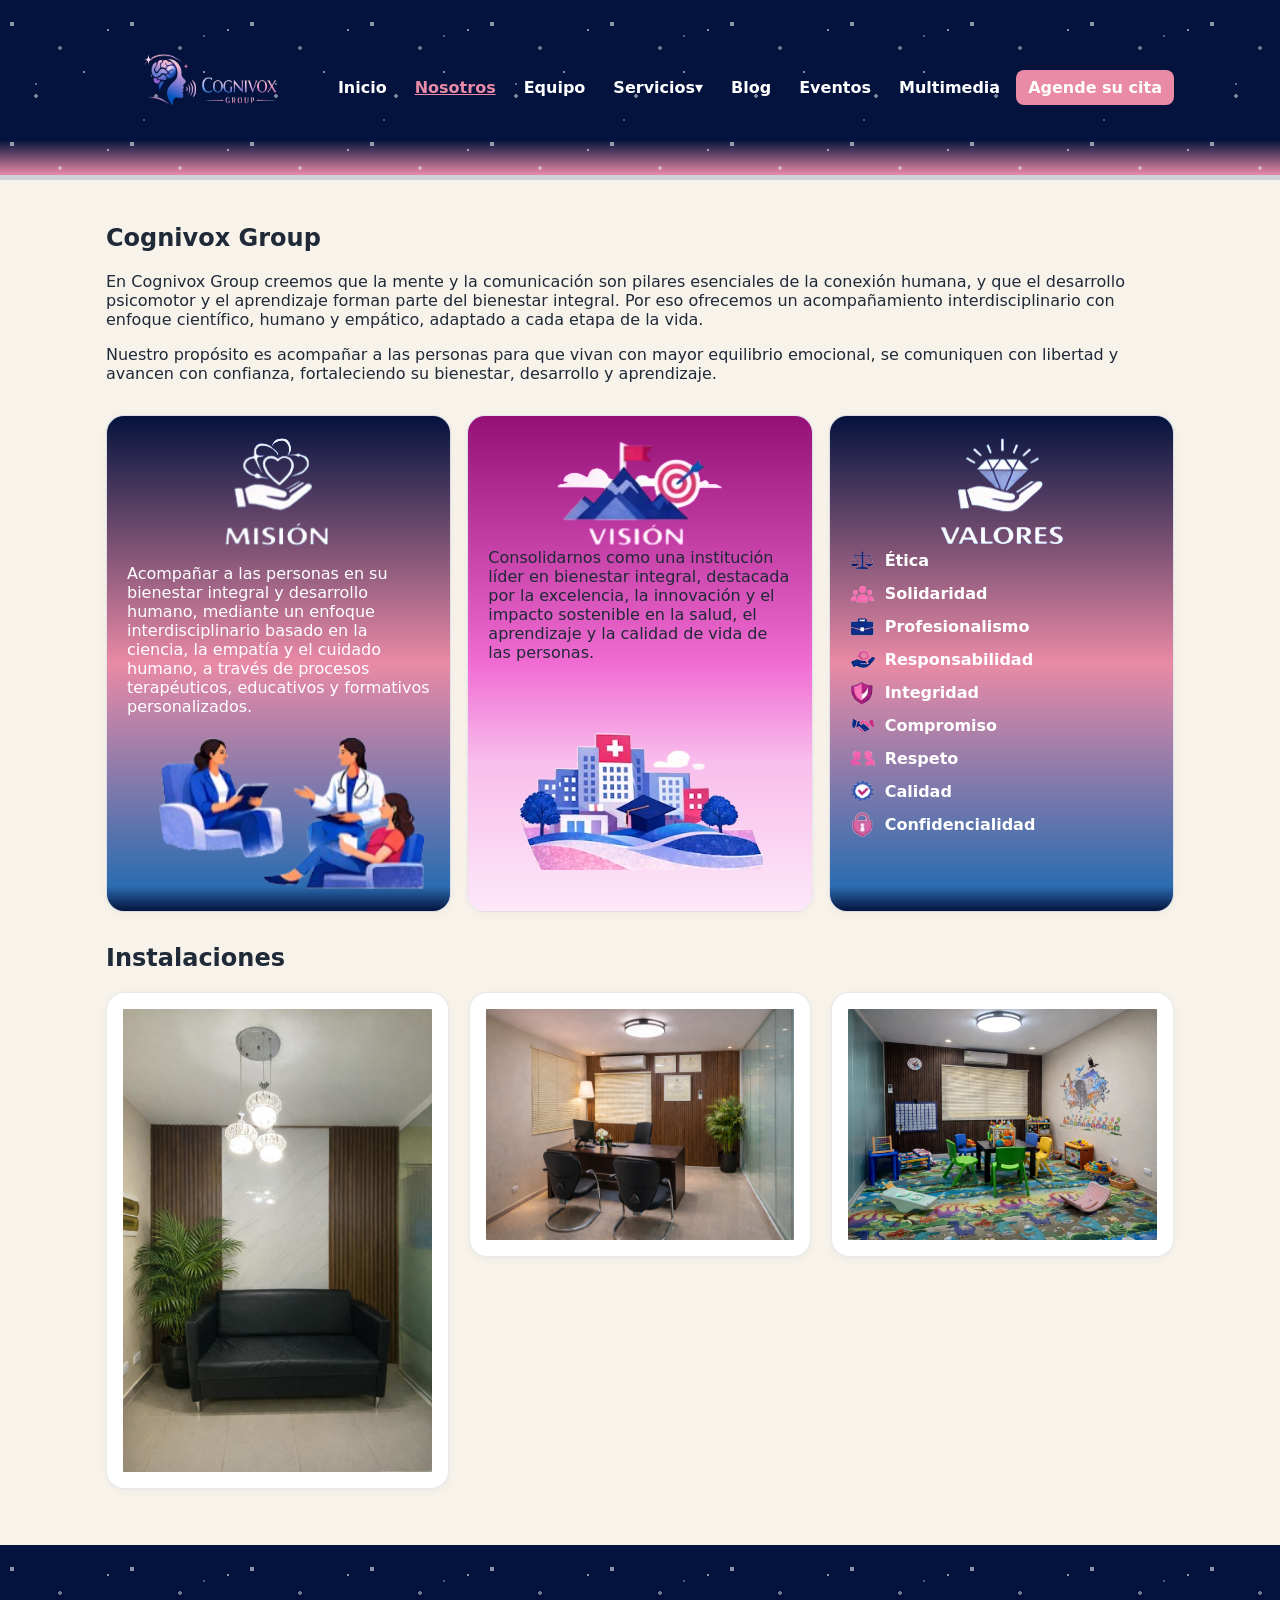
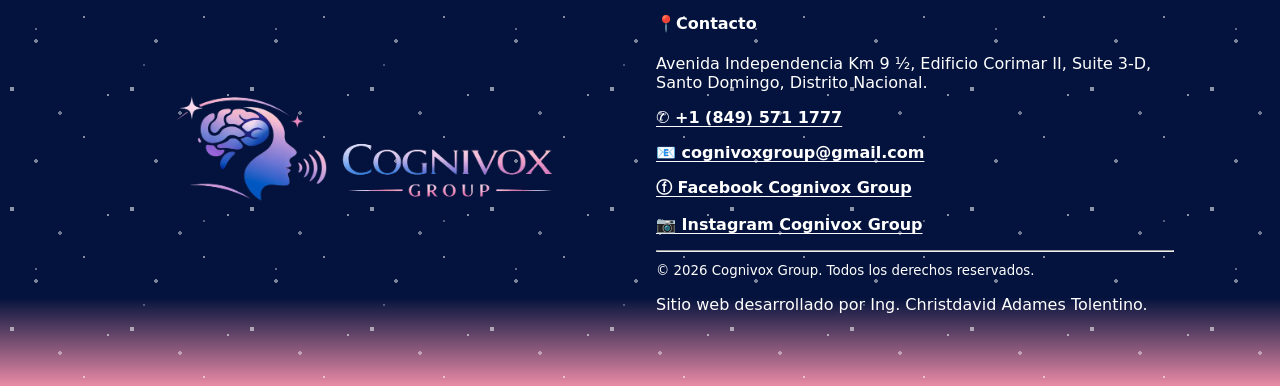
<file: about.html>
<!doctype html>
<html lang="es">
<head>
  <meta charset="utf-8" />
  
  <link rel="icon" href="/favicon.ico" sizes="any">
  <link rel="shortcut icon" href="/favicon.ico">
  <link rel="icon" type="image/png" href="/images/inicio/favicon.png?v=20260217" sizes="32x32">
  <link rel="apple-touch-icon" href="/images/inicio/favicon.png?v=20260217"><meta property="og:type" content="website">
  <meta name="viewport" content="width=device-width,initial-scale=1" />
  <title>Nosotros – Cognivox Group</title>
  <meta name="description" content="Conoce Cognivox Group: un enfoque integral en logopedia y psicología para fortalecer el bienestar comunicativo y emocional."/>
  <link rel="stylesheet" href="./styles.css" />
</head>

<body>
<a href="https://wa.me/18098014360?text=Hola%20Cognivox%20Group,%20me%20gustar%C3%ADa%20agendar%20una%20cita."
   class="btn btn-float-cita" 
   aria-label="Contactar por WhatsApp">
   <img src="./images/inicio/WhatsApp.svg.png" alt="Botón de WhatsApp">
</a>
  
  <header class="header-main">
    <div class="container nav">
      <a href="./index.html" aria-label="Ir a inicio">
        <img src="./images/inicio/logo-empresa.png" alt="Logo Cognivox Group" class="logo--header"
             loading="eager" decoding="async"
             onerror="this.src='https://via.placeholder.com/160x64?text=Logo';" />
      </a>

      <nav class="show-md" style="gap:.25rem;" aria-label="Navegación principal">
        <a href="./index.html">Inicio</a>
        <a href="./about.html" class="active" aria-current="page">Nosotros</a>
        <a href="./equipo.html">Equipo</a>

        <span class="dropdown" id="services">
          <a href="#" id="servicesToggle" aria-haspopup="true" aria-expanded="false">Servicios▾</a>
          <span class="dropdown-menu hidden" id="servicesMenu" role="menu" aria-label="Servicios">
            <a href="./services/psicologia.html" role="menuitem">Psicología</a>
            <a href="./services/logopedia.html" role="menuitem">Logopedia</a>
            <a href="./services/psicomotricidad.html" role="menuitem">Psicomotricidad</a>
            <a href="./services/rehabilitacion.html" role="menuitem">Rehabilitación y Fisioterapia</a>
            <a href="./services/educativo.html" role="menuitem">Acompañamiento Educativo</a>
            <a href="./services/formacion.html" role="menuitem">Cognivox Academy</a>
          </span>
        </span>

        <a href="./blog.html">Blog</a>
        <a href="./events.html">Eventos</a>
        <a href="./multimedia.html">Multimedia</a>
        <a href="./contact.html" class="btn-cita">Agende su cita</a>
      </nav>
<button class="menu-btn" id="menuBtn"
        aria-label="Abrir menú"
        aria-controls="mobilePanel"
        aria-expanded="false"
        type="button">☰</button>
    </div>

  <div class="mobile-panel hidden" id="mobilePanel">
    <nav class="mobile-nav-links" aria-label="Navegación móvil">
      <a href="./index.html">Inicio</a>
      <a href="./about.html">Nosotros</a>
      <a href="./equipo.html">Equipo</a>

      <button class="mobile-drop-btn" id="mServicesToggle"
              type="button" aria-expanded="false"
              aria-controls="mServicesMenu">
        Servicios ▾
      </button>

      <div class="mobile-submenu hidden" id="mServicesMenu">
        <a href="./services/psicologia.html">Psicología</a>
        <a href="./services/logopedia.html">Logopedia</a>
        <a href="./services/psicomotricidad.html">Psicomotricidad</a>
        <a href="./services/rehabilitacion.html">Rehabilitación y Fisioterapia</a>
        <a href="./services/educativo.html">Acompañamiento Educativo</a>
        <a href="./services/formacion.html">Cognivox Academy</a>
      </div>

      <a href="./blog.html">Blog</a>
      <a href="./events.html">Eventos</a>
      <a href="./multimedia.html">Multimedia</a>
      <a href="./contact.html" class="btn-cita">Agende su cita</a>
    </nav>
  </div>
  </header>

  <main id="contenido">
    <section class="section">
      <div class="container">

        <div class="about-title">
          <h1>Cognivox Group</h1>
        </div>

        <p>En Cognivox Group creemos que la mente y la comunicación son pilares esenciales de la
        conexión humana, y que el desarrollo psicomotor y el aprendizaje forman parte del bienestar
        integral. Por eso ofrecemos un acompañamiento interdisciplinario con enfoque científico,
        humano y empático, adaptado a cada etapa de la vida.</p>

          <p>Nuestro propósito es acompañar a las personas para que vivan con mayor equilibrio emocional,
          se comuniquen con libertad y avancen con confianza, fortaleciendo su bienestar, desarrollo y
          aprendizaje. </p>
        
        <div class="about-grid" style="margin:2rem 0;">

          <!-- Misión -->
          <article class="card info-mision">
            <div class="block-icon ring-blue" aria-hidden="true">
              <img src="./images/about/Mision.png" alt="Ícono de Misión" class="MisionPNG"
                   loading="lazy" decoding="async"
                   onerror="this.src='https://via.placeholder.com/96?text=Misi%C3%B3n';" />
            </div>
            <p>
             Acompañar a las personas en su bienestar integral y desarrollo humano, mediante un enfoque
             interdisciplinario basado en la ciencia, la empatía y el cuidado humano, a través de procesos
             terapéuticos, educativos y formativos personalizados.
            </p>
            <img src="./images/about/MisionFooter.png" alt="Footer de Misión" class="MisionFooterPNG"/>
          </article>

          <!-- Visión -->
          <article class="card info-vision">
            <div class="block-icon ring-teal" aria-hidden="true">
              <img src="./images/about/Vision.png" alt="Ícono de Visión" class="VisionPNG"
                   loading="lazy" decoding="async"
                   onerror="this.src='https://via.placeholder.com/96?text=Visi%C3%B3n';" />
            </div>
            <p>
            Consolidarnos como una institución líder en bienestar integral, destacada por la excelencia, la
            innovación y el impacto sostenible en la salud, el aprendizaje y la calidad de vida de las
            personas.
            </p>
            <img src="./images/about/VisionFooter.png" alt="Footer de Misión" class="VisionFooterPNG"/>
          </article>

          <!-- Valores -->
          <article class="card info-valores">
            <div class="block-icon ring-yellow" aria-hidden="true">
              <img src="./images/about/Valores.png" alt="Ícono de Valores" class="ValoresPNG"
                   loading="lazy" decoding="async"
                   onerror="this.src='https://via.placeholder.com/96?text=Valores';" />
            </div>
            <div class="valor-item">
              <img src="./images/valores/etica.png" alt="Lista Valores" class="ListaValoresPNG"/><span><strong>Ética</strong></span>
            </div>
            <div class="valor-item">
              <img src="./images/valores/solidaridad.png" alt="Lista Valores" class="ListaValoresPNG"/><span><strong>Solidaridad</strong></span>
            </div>
            <div class="valor-item">
              <img src="./images/valores/profesionalismo.png" alt="Lista Valores" class="ListaValoresPNG"/><span><strong>Profesionalismo</strong></span>
            </div>
            <div class="valor-item">
              <img src="./images/valores/responsabilidad.png" alt="Lista Valores" class="ListaValoresPNG"/><span><strong>Responsabilidad</strong></span>
            </div>
            <div class="valor-item">
              <img src="./images/valores/integridad.png" alt="Lista Valores" class="ListaValoresPNG"/><span><strong>Integridad</strong></span>
            </div>
            <div class="valor-item">
              <img src="./images/valores/compromiso.png" alt="Lista Valores" class="ListaValoresPNG"/><span><strong>Compromiso</strong></span>
            </div>
            <div class="valor-item">
              <img src="./images/valores/respeto.png" alt="Lista Valores" class="ListaValoresPNG"/><span><strong>Respeto</strong></span>
            </div>
            <div class="valor-item">
              <img src="./images/valores/calidad.png" alt="Lista Valores" class="ListaValoresPNG"/><span><strong>Calidad</strong></span>
            </div>
            <div class="valor-item">
              <img src="./images/valores/confidencialidad.png" alt="Lista Valores" class="ListaValoresPNG"/><span><strong>Confidencialidad</strong></span>
            </div>
          </article>
        </div>
        
        <h2 style="margin-top:2rem;">Instalaciones</h2>
        <div class="grid grid-3" style="margin-top:1rem;">
          <img class="card cover-1" src="./images/about/facility-1.jpg" alt="Sala de espera" width="128" height="128"
               loading="lazy" decoding="async"
               onerror="this.src='https://via.placeholder.com/800x400?text=Instalaciones';" />
          <img class="card cover-2" src="./images/about/facility-2.jpg" alt="Consultorio de logopedia" width="128" height="128"
               loading="lazy" decoding="async"
               onerror="this.src='https://via.placeholder.com/800x400?text=Instalaciones';" />
          <img class="card cover-3" src="./images/about/facility-3.jpg" alt="Sala de terapia infantil" width="128" height="128"
               loading="lazy" decoding="async"
               onerror="this.src='https://via.placeholder.com/800x400?text=Instalaciones';" />
        </div>
    </section>
  </main>


  <footer class="footer">
    <div class="container grid grid-md-2" style="gap:2rem;">
      <div>
        <img src="./images/inicio/Logo-empresa-footer.png" alt="Logo Cognivox Group" class="logo logo--footer"
             loading="lazy" decoding="async"
             onerror="this.src='https://via.placeholder.com/160x56?text=Logo';" />
      </div>
      <div>
        <h4>📍Contacto</h4>
        <p>Avenida Independencia Km 9 ½, Edificio Corimar II, Suite 3-D, Santo Domingo, Distrito Nacional.</p>
        <!--<p><a href="https://wa.me/18495851999?text=Hola%20Cognivox%20Group,%20me%20gustar%C3%ADa%20agendar%20una%20cita." target="_blank" rel="noopener noreferrer">✆ +1 (849) 585-1999</a></p> -->
        <p><a href="https://wa.me/18495711777?text=Hola%20Cognivox%20Group,%20me%20gustar%C3%ADa%20agendar%20una%20cita." target="_blank" rel="noopener noreferrer">✆ +1 (849) 571 1777</a></p>
        <p><a href="mailto:cognivoxgroup@gmail.com">📧 cognivoxgroup@gmail.com</a></p>
        <p><a href="https://www.facebook.com/CognivoxGroup">ⓕ Facebook Cognivox Group</a></p>
        <p><a href="https://www.instagram.com/cognivoxgroup/">📷 Instagram Cognivox Group</a></p>
        <hr class="soft" />
        <small>© <span id="y"></span> Cognivox Group. Todos los derechos reservados.</small>
        <p>Sitio web desarrollado por Ing. Christdavid Adames Tolentino.</p>
      </div>
    </div>
  </footer>

  <script src="./script.js"></script>
  <script>document.getElementById('y').textContent=new Date().getFullYear()</script>
</body>
</html>
</file>
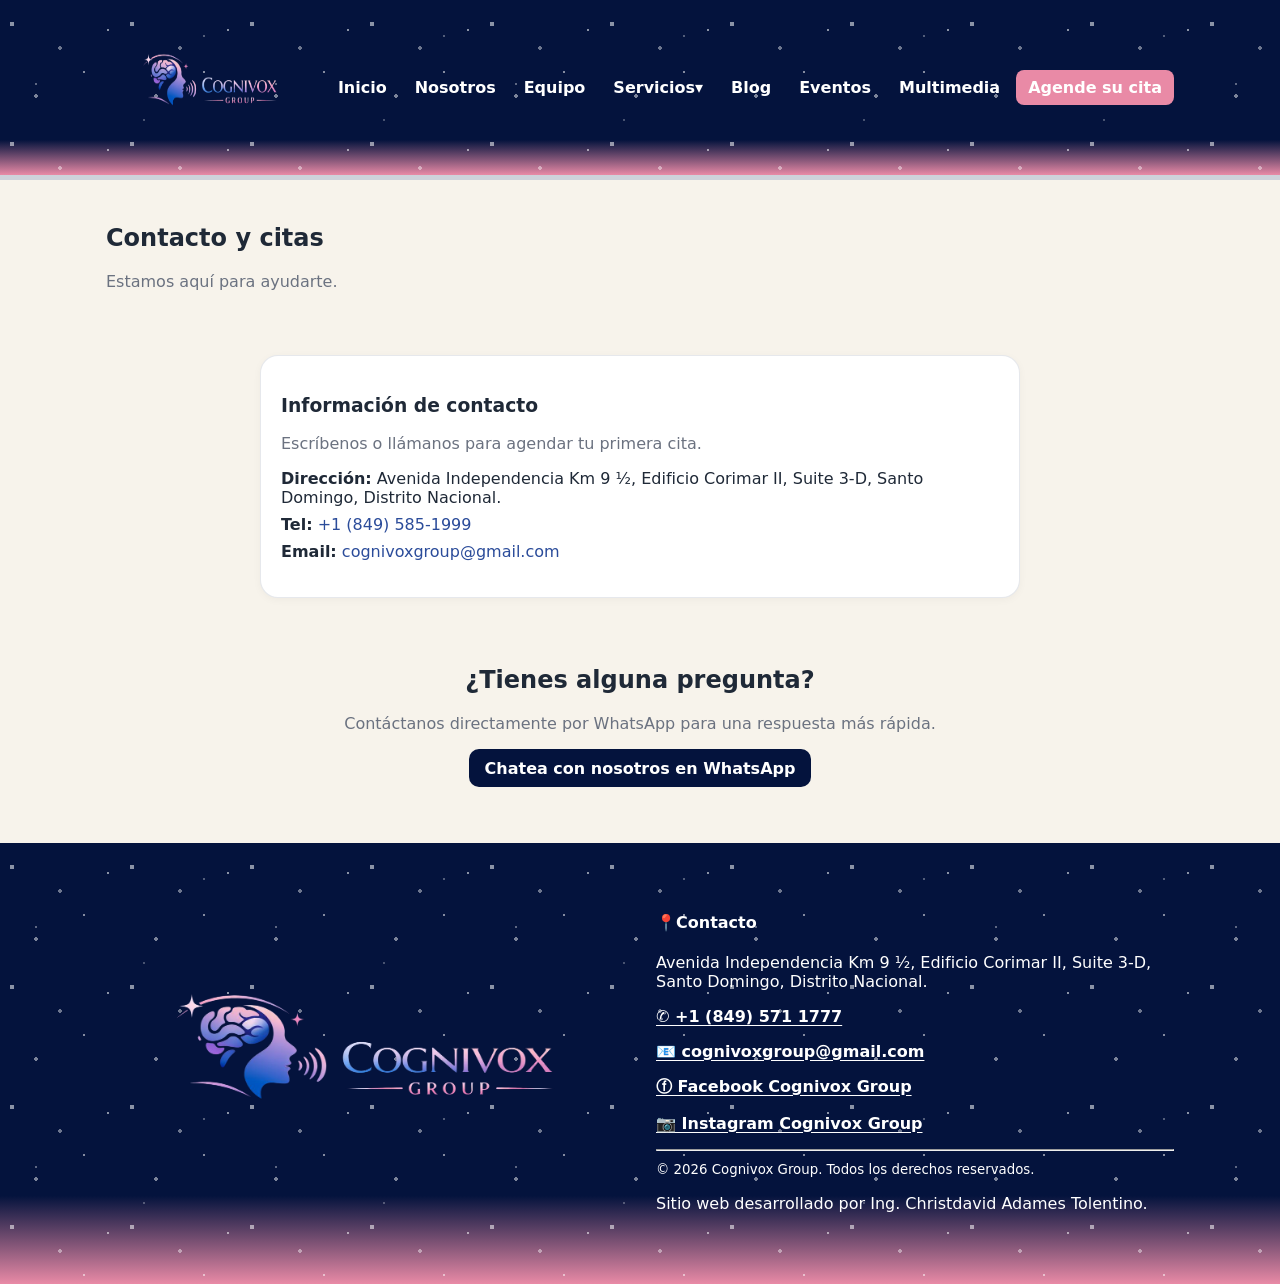
<file: contact.html>
<!doctype html>
<html lang="es">
<head>
  <meta charset="utf-8" />
  
  <link rel="icon" href="/favicon.ico" sizes="any">
  <link rel="shortcut icon" href="/favicon.ico">
  <link rel="icon" type="image/png" href="/images/inicio/favicon.png?v=20260217" sizes="32x32">
  <link rel="apple-touch-icon" href="/images/inicio/favicon.png?v=20260217"><meta name="viewport" content="width=device-width,initial-scale=1" />
  <title>Contacto y Citas – Cognivox Group</title>
  <meta name="description" content="Contáctanos para agendar tu cita en Cognivox Group. Atención segura y confidencial en logopedia y psicología." />
  <link rel="stylesheet" href="./styles.css" />
</head>
  
<body>

  <header class="header-main">
    <div class="container nav">
      <a href="./index.html" aria-label="Ir a inicio">
        <img src="./images/inicio/logo-empresa.png" alt="Logo Cognivox Group" class="logo--header"
             loading="eager" decoding="async"
             onerror="this.src='https://via.placeholder.com/160x64?text=Logo';" />
      </a>

      <nav class="show-md" style="gap:.25rem;" aria-label="Navegación principal">
        <a href="./index.html">Inicio</a>
        <a href="./about.html">Nosotros</a>
        <a href="./equipo.html">Equipo</a>

        <span class="dropdown" id="services">
          <a href="#" id="servicesToggle" aria-haspopup="true" aria-expanded="false">Servicios▾</a>
          <span class="dropdown-menu hidden" id="servicesMenu" role="menu" aria-label="Servicios">
            <a href="./services/psicologia.html" role="menuitem">Psicología</a>
            <a href="./services/logopedia.html" role="menuitem">Logopedia</a>
            <a href="./services/psicomotricidad.html" role="menuitem">Psicomotricidad</a>
            <a href="./services/rehabilitacion.html" role="menuitem">Rehabilitación y Fisioterapia</a>
            <a href="./services/educativo.html" role="menuitem">Acompañamiento Educativo</a>
            <a href="./services/formacion.html" role="menuitem">Cognivox Academy</a>
          </span>
        </span>

        <a href="./blog.html">Blog</a>
        <a href="./events.html">Eventos</a>
        <a href="./multimedia.html">Multimedia</a>
        <a href="./contact.html" class="btn-cita active" aria-current="page">Agende su cita</a>
      </nav>
<button class="menu-btn" id="menuBtn"
        aria-label="Abrir menú"
        aria-controls="mobilePanel"
        aria-expanded="false"
        type="button">☰</button>
    </div>
    

  <div class="mobile-panel hidden" id="mobilePanel">
    <nav class="mobile-nav-links" aria-label="Navegación móvil">
      <a href="./index.html">Inicio</a>
      <a href="./about.html">Nosotros</a>
      <a href="./equipo.html">Equipo</a>

      <button class="mobile-drop-btn" id="mServicesToggle"
              type="button" aria-expanded="false"
              aria-controls="mServicesMenu">
        Servicios ▾
      </button>

      <div class="mobile-submenu hidden" id="mServicesMenu">
        <a href="./services/psicologia.html">Psicología</a>
        <a href="./services/logopedia.html">Logopedia</a>
        <a href="./services/psicomotricidad.html">Psicomotricidad</a>
        <a href="./services/rehabilitacion.html">Rehabilitación y Fisioterapia</a>
        <a href="./services/educativo.html">Acompañamiento Educativo</a>
        <a href="./services/formacion.html">Cognivox Academy</a>
      </div>

      <a href="./blog.html">Blog</a>
      <a href="./events.html">Eventos</a>
      <a href="./multimedia.html">Multimedia</a>
      <a href="./contact.html" class="btn-cita">Agende su cita</a>
    </nav>
  </div>
  </header>

  <main id="contenido">
    <section class="section section--compact1">
      <div class="container">
        <h1>Contacto y citas</h1>
        <p class="muted">Estamos aquí para ayudarte.</p>
      </div>
    </section>


    <section class="section" aria-label="Información de contacto">
      <div class="container grid grid-md-2" style="gap:0.5rem;">
        <div class="card-contact">
          <h3>Información de contacto</h3>
          <p class="muted">Escríbenos o llámanos para agendar tu primera cita.</p>

          <ul style="list-style:none;padding:0;margin:1rem 0;display:grid;gap:.5rem;">
            <li><strong>Dirección:</strong> Avenida Independencia Km 9 ½, Edificio Corimar II, Suite 3-D, Santo Domingo, Distrito Nacional.</li>
            <li><strong>Tel:</strong> <a href="https://wa.me/18098014360?text=Hola%20Cognivox%20Group,%20me%20gustar%C3%ADa%20agendar%20una%20cita." target="_blank" rel="noopener noreferrer">+1 (849) 585-1999</a></li>
           <li><strong>Email:</strong> <a>cognivoxgroup@gmail.com</a></li>
          </ul>
        </div>
      </div>
    </section>

    <section class="section" aria-label="Contacto por WhatsApp">
      <div class="container" style="text-align:center;">
        <h2>¿Tienes alguna pregunta?</h2>
        <p class="muted">Contáctanos directamente por WhatsApp para una respuesta más rápida.</p>

        <a href="https://wa.me/18098014360?text=Hola%20Cognivox%20Group,%20me%20gustar%C3%ADa%20agendar%20una%20cita." class="btn" target="_blank" rel="noopener">Chatea con nosotros en WhatsApp</a>
      </div>
    </section>
  </main>


  <footer class="footer">
    <div class="container grid grid-md-2" style="gap:2rem;">
      <div>
        <img src="./images/inicio/Logo-empresa-footer.png" alt="Logo Cognivox Group" class="logo logo--footer"
             loading="lazy" decoding="async"
             onerror="this.src='https://via.placeholder.com/160x56?text=Logo';" />
      </div>

      <div>
        <h4>📍Contacto</h4>
        <p>Avenida Independencia Km 9 ½, Edificio Corimar II, Suite 3-D, Santo Domingo, Distrito Nacional.</p>
        <!--<p><a href="https://wa.me/18495851999?text=Hola%20Cognivox%20Group,%20me%20gustar%C3%ADa%20agendar%20una%20cita." target="_blank" rel="noopener noreferrer">✆ +1 (849) 585-1999</a></p> -->
        <p><a href="https://wa.me/18495711777?text=Hola%20Cognivox%20Group,%20me%20gustar%C3%ADa%20agendar%20una%20cita." target="_blank" rel="noopener noreferrer">✆ +1 (849) 571 1777</a></p>
        <p><a href="mailto:cognivoxgroup@gmail.com">📧 cognivoxgroup@gmail.com</a></p>
        <p><a href="https://www.facebook.com/CognivoxGroup">ⓕ Facebook Cognivox Group</a></p>
        <p><a href="https://www.instagram.com/cognivoxgroup/">📷 Instagram Cognivox Group</a></p>
        <hr class="soft" />
        <small>© <span id="y"></span> Cognivox Group. Todos los derechos reservados.</small>
        <p>Sitio web desarrollado por Ing. Christdavid Adames Tolentino.</p>
      </div>
    </div>
  </footer>
  <script src="./script.js"></script>
  <script>document.getElementById('y').textContent=new Date().getFullYear()</script>
</body>
</html>
</file>
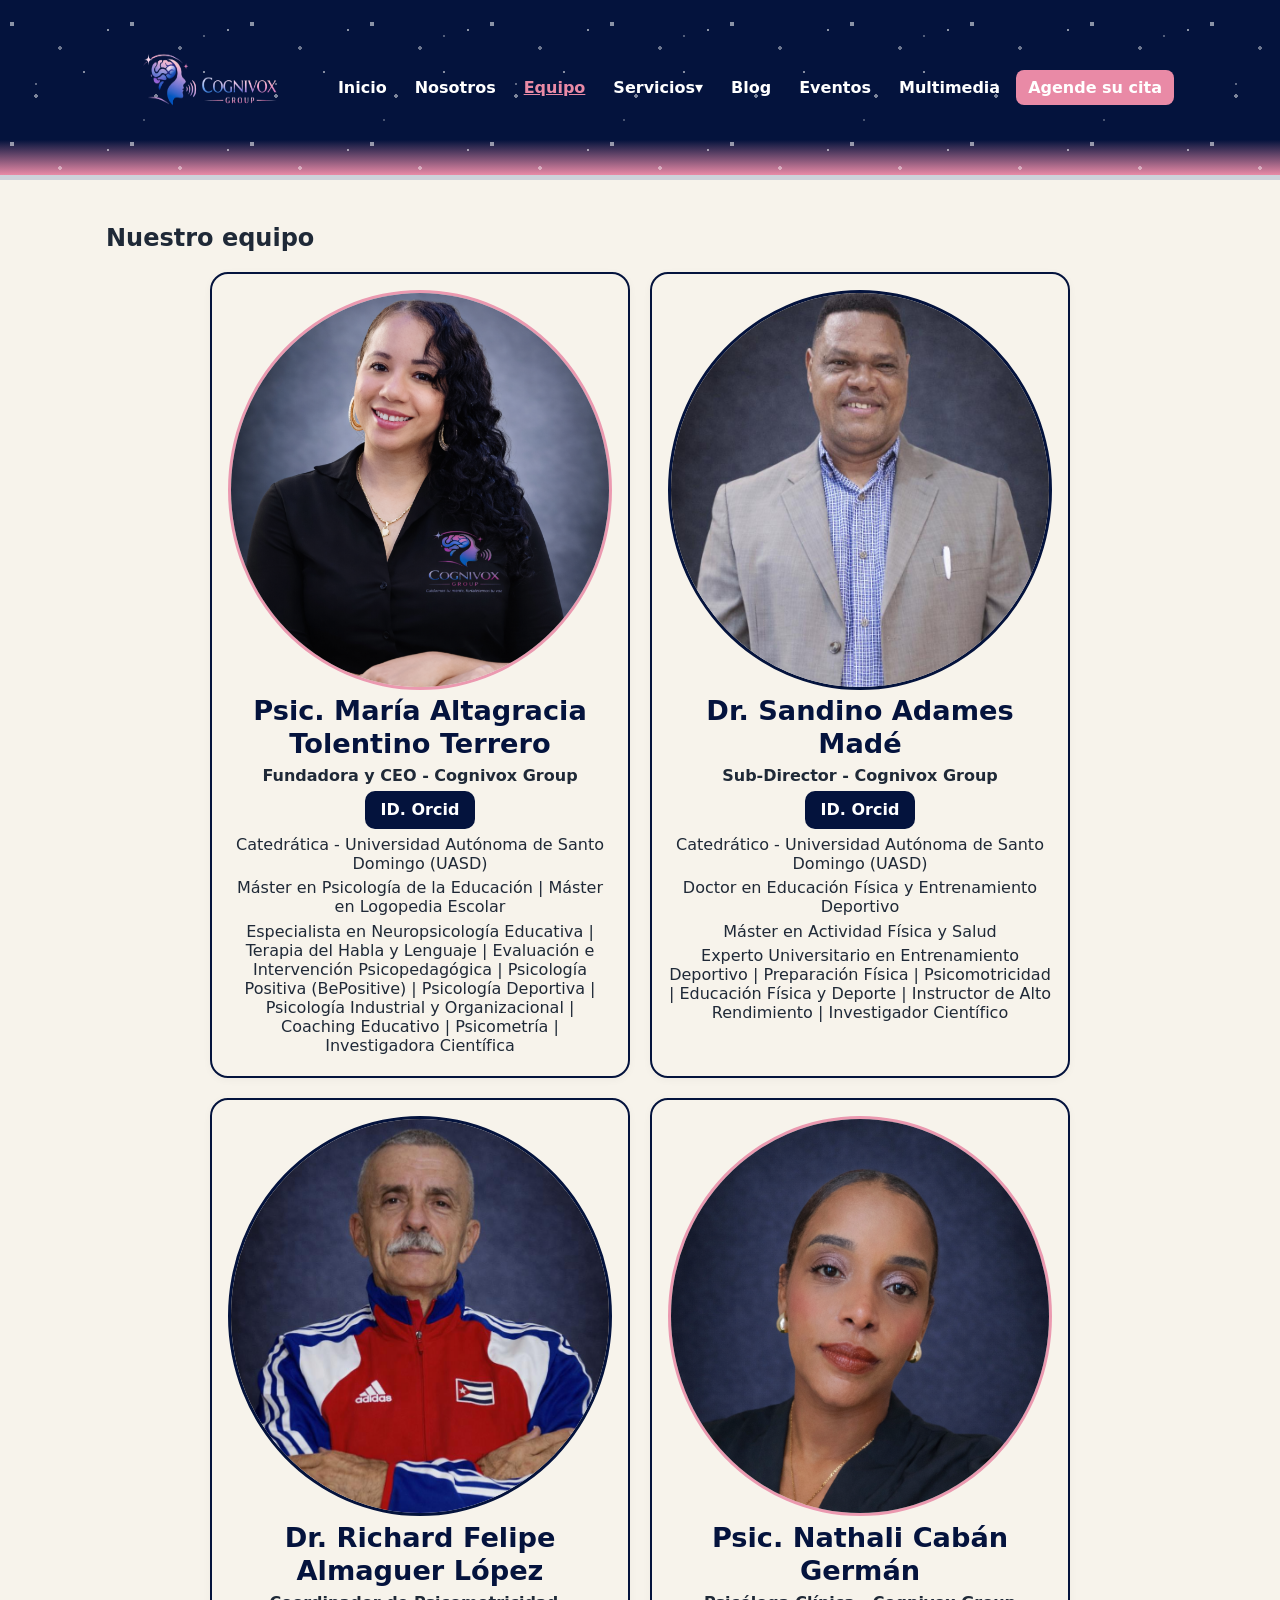
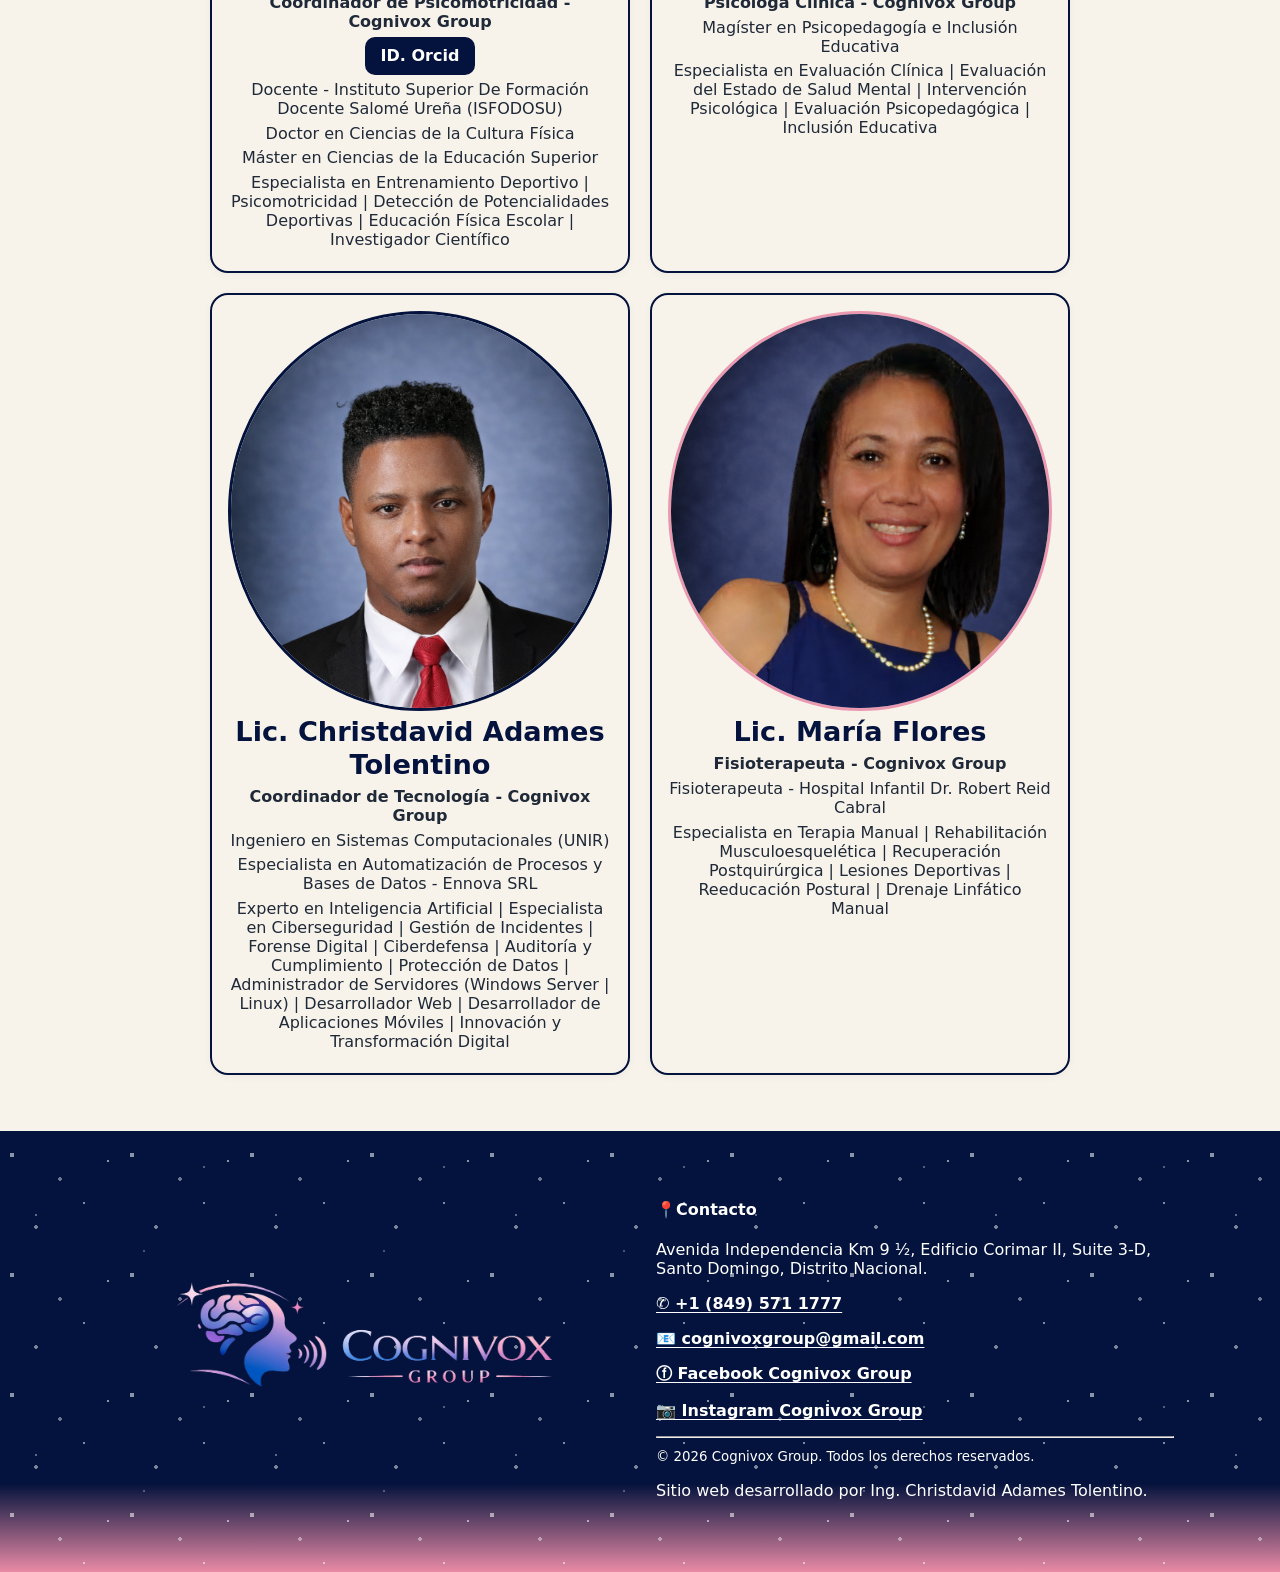
<file: equipo.html>
<!doctype html>
<html lang="es">
<head>
  <meta charset="utf-8" />
  
  <link rel="icon" href="/favicon.ico" sizes="any">
  <link rel="shortcut icon" href="/favicon.ico">
  <link rel="icon" type="image/png" href="/images/inicio/favicon.png?v=20260217" sizes="32x32">
  <link rel="apple-touch-icon" href="/images/inicio/favicon.png?v=20260217"><meta property="og:type" content="website">
  <meta name="viewport" content="width=device-width,initial-scale=1" />
  <title>Nuestro equipo – Cognivox Group</title>
  <meta name="description" content="Conoce al equipo de Cognivox Group: profesionales en psicología, logopedia, psicomotricidad y rehabilitación comprometidos con tu bienestar." />
  <link rel="stylesheet" href="./styles.css" />
</head>

<body>
<a href="https://wa.me/18098014360?text=Hola%20Cognivox%20Group,%20me%20gustar%C3%ADa%20agendar%20una%20cita."
   class="btn btn-float-cita" 
   aria-label="Contactar por WhatsApp">
   <img src="./images/inicio/WhatsApp.svg.png" alt="Botón de WhatsApp">
</a>
  
  <header class="header-main">
    <div class="container nav">
      <a href="./index.html" aria-label="Ir a inicio">
        <img src="./images/inicio/logo-empresa.png" alt="Logo Cognivox Group" class="logo--header"
             loading="eager" decoding="async"
             onerror="this.src='https://via.placeholder.com/160x64?text=Logo';" />
      </a>

      <nav class="show-md" style="gap:.25rem;" aria-label="Navegación principal">
        <a href="./index.html">Inicio</a>
        <a href="./about.html">Nosotros</a>
        <a href="./equipo.html" class="active" aria-current="page">Equipo</a>
        

        <span class="dropdown" id="services">
          <a href="#" id="servicesToggle" aria-haspopup="true" aria-expanded="false">Servicios▾</a>
          <span class="dropdown-menu hidden" id="servicesMenu" role="menu" aria-label="Servicios">
            <a href="./services/psicologia.html" role="menuitem">Psicología</a>
            <a href="./services/logopedia.html" role="menuitem">Logopedia</a>
            <a href="./services/psicomotricidad.html" role="menuitem">Psicomotricidad</a>
            <a href="./services/rehabilitacion.html" role="menuitem">Rehabilitación y Fisioterapia</a>
            <a href="./services/educativo.html" role="menuitem">Acompañamiento Educativo</a>
            <a href="./services/formacion.html" role="menuitem">Cognivox Academy</a>
          </span>
        </span>

        <a href="./blog.html">Blog</a>
        <a href="./events.html">Eventos</a>
        <a href="./multimedia.html">Multimedia</a>
        <a href="./contact.html" class="btn-cita">Agende su cita</a>
      </nav>
<button class="menu-btn" id="menuBtn"
        aria-label="Abrir menú"
        aria-controls="mobilePanel"
        aria-expanded="false"
        type="button">☰</button>
    </div>

  <div class="mobile-panel hidden" id="mobilePanel">
    <nav class="mobile-nav-links" aria-label="Navegación móvil">
      <a href="./index.html">Inicio</a>
      <a href="./about.html">Nosotros</a>
      <a href="./equipo.html">Equipo</a>

      <button class="mobile-drop-btn" id="mServicesToggle"
              type="button" aria-expanded="false"
              aria-controls="mServicesMenu">
        Servicios ▾
      </button>

      <div class="mobile-submenu hidden" id="mServicesMenu">
        <a href="./services/psicologia.html">Psicología</a>
        <a href="./services/logopedia.html">Logopedia</a>
        <a href="./services/psicomotricidad.html">Psicomotricidad</a>
        <a href="./services/rehabilitacion.html">Rehabilitación y Fisioterapia</a>
        <a href="./services/educativo.html">Acompañamiento Educativo</a>
        <a href="./services/formacion.html">Cognivox Academy</a>
      </div>

      <a href="./blog.html">Blog</a>
      <a href="./events.html">Eventos</a>
      <a href="./multimedia.html">Multimedia</a>
      <a href="./contact.html" class="btn-cita">Agende su cita</a>
    </nav>
  </div>
  </header>

  <main id="contenido">
    <section class="section">
      <div class="container">

        <h1>Nuestro equipo</h1>
        <div class="grid grid-about" style="margin-top:1rem;">
          <div class="card info-block-2" style="text-align:center;">
            <img src="./images/about/team-maria-altagracia.jpg" alt="Maria Altagracia" class="img-equipo-1" width="128" height="128"
                 loading="lazy" decoding="async"
                 onerror="this.src='https://via.placeholder.com/128?text=Foto';" />
            <h2>Psic. María Altagracia Tolentino Terrero</h2>
            <p class="muted"><strong>Fundadora y CEO - Cognivox Group</strong></p>
            <a href="https://orcid.org/0009-0001-9419-6256" class="btn" target="_blank" rel="noopener">ID. Orcid</a>
            <p class="muted">Catedrática - Universidad Autónoma de Santo Domingo (UASD) </p>
            <p class="muted">Máster en Psicología de la Educación | Máster en Logopedia Escolar</p>
          <p class="muted">Especialista en Neuropsicología Educativa | Terapia del Habla y Lenguaje | Evaluación e Intervención Psicopedagógica | Psicología Positiva (BePositive) | Psicología Deportiva | Psicología Industrial y Organizacional | Coaching Educativo | Psicometría | Investigadora Científica</p>
          </div>

          <div class="card info-block-2" style="text-align:center;">
            <img src="./images/about/team-sandino-adames.jpg" alt="Sandino Adames" class="img-equipo-2" width="128" height="128"
                 loading="lazy" decoding="async"
                 onerror="this.src='https://via.placeholder.com/128?text=Foto';" />
            <h2>Dr. Sandino Adames Madé</h2>
            <p class="muted"><strong>Sub-Director - Cognivox Group</strong></p>
            <a href="https://orcid.org/0009-0006-0923-8594" class="btn" target="_blank" rel="noopener">ID. Orcid</a>
            <p class="muted">Catedrático - Universidad Autónoma de Santo Domingo (UASD)</p>
            <p class="muted">Doctor en Educación Física y Entrenamiento Deportivo</p>
            <p class="muted">Máster en Actividad Física y Salud</p>
            <p class="muted">Experto Universitario en Entrenamiento Deportivo | Preparación Física | Psicomotricidad | Educación Física y Deporte | Instructor de Alto Rendimiento | Investigador Científico</p>
          </div>

          <div class="card info-block-2" style="text-align:center;">
            <img src="./images/about/team-richard-felipe.jpg" alt="Richard Felipe" class="img-equipo-3" width="128" height="128"
                 loading="lazy" decoding="async"
                 onerror="this.src='https://via.placeholder.com/128?text=Foto';" />
            <h2>Dr. Richard Felipe Almaguer López </h2>
            <p class="muted"><strong>Coordinador de Psicomotricidad - Cognivox Group</strong></p>
            <a href="https://orcid.org/0000-0003-2017-6348" class="btn" target="_blank" rel="noopener">ID. Orcid</a>
            <p class="muted">Docente - Instituto Superior De Formación Docente Salomé Ureña (ISFODOSU)</p>
            <p class="muted">Doctor en Ciencias de la Cultura Física</p>
            <p class="muted">Máster en Ciencias de la Educación Superior</p>
            <p class="muted">Especialista en Entrenamiento Deportivo | Psicomotricidad | Detección de Potencialidades Deportivas | Educación Física Escolar | Investigador Científico</p>
          </div>

          <div class="card info-block-2" style="text-align:center;">
            <img src="./images/about/team-nathali-cabán.jpg" alt="Maria Flores" class="img-equipo-5" width="128" height="128"
                 loading="lazy" decoding="async"
                 onerror="this.src='https://via.placeholder.com/128?text=Foto';" />
            <h2>Psic. Nathali Cabán Germán</h2>
            <p class="muted"><strong>Psicóloga Clínica - Cognivox Group</strong></p>
            <p class="muted">Magíster en Psicopedagogía e Inclusión Educativa</p>
          <p class="muted">Especialista en Evaluación Clínica | Evaluación del Estado de Salud Mental | Intervención Psicológica | Evaluación Psicopedagógica | Inclusión Educativa</p>
          </div>
          
          <div class="card info-block-2" style="text-align:center;">
            <img src="./images/about/team-christdavid-adames.jpg" alt="Christdavid Adames" class="img-equipo-2" width="128" height="128"
                 loading="lazy" decoding="async"
                 onerror="this.src='https://via.placeholder.com/128?text=Foto';" />
            <h2>Lic. Christdavid Adames Tolentino</h2>
            <p class="muted"><strong>Coordinador de Tecnología - Cognivox Group</strong></p>
            <p class="muted">Ingeniero en Sistemas Computacionales (UNIR)</p>
            <p class="muted">Especialista en Automatización de Procesos y Bases de Datos - Ennova SRL</p>
            <p class="muted">Experto en Inteligencia Artificial | Especialista en Ciberseguridad | Gestión de Incidentes | 
              Forense Digital | Ciberdefensa | Auditoría y Cumplimiento | Protección de Datos | Administrador de Servidores 
              (Windows Server | Linux) | Desarrollador Web | Desarrollador de Aplicaciones Móviles | Innovación y Transformación Digital</p>
          </div>
          
          <div class="card info-block-2" style="text-align:center;">
            <img src="./images/about/team-maria-flores.jpg" alt="Maria Flores" class="img-equipo-4" width="128" height="128"
                 loading="lazy" decoding="async"
                 onerror="this.src='https://via.placeholder.com/128?text=Foto';" />
            <h2>Lic. María Flores</h2>
            <p class="muted"><strong>Fisioterapeuta - Cognivox Group</strong></p>
            <p class="muted">Fisioterapeuta - Hospital Infantil Dr. Robert Reid Cabral </p>
          <p class="muted">Especialista en Terapia Manual | Rehabilitación Musculoesquelética | Recuperación Postquirúrgica | Lesiones Deportivas | Reeducación Postural | Drenaje Linfático Manual</p>
          </div>
          
      </div>

      </div>
    </section>
  </main>



  <footer class="footer">
    <div class="container grid grid-md-2" style="gap:2rem;">
      <div>
        <img src="./images/inicio/Logo-empresa-footer.png" alt="Logo Cognivox Group" class="logo logo--footer"
             loading="lazy" decoding="async"
             onerror="this.src='https://via.placeholder.com/160x56?text=Logo';" />
      </div>
      <div>
        <h4>📍Contacto</h4>
        <p>Avenida Independencia Km 9 ½, Edificio Corimar II, Suite 3-D, Santo Domingo, Distrito Nacional.</p>
        <!--<p><a href="https://wa.me/18495851999?text=Hola%20Cognivox%20Group,%20me%20gustar%C3%ADa%20agendar%20una%20cita." target="_blank" rel="noopener noreferrer">✆ +1 (849) 585-1999</a></p> -->
        <p><a href="https://wa.me/18495711777?text=Hola%20Cognivox%20Group,%20me%20gustar%C3%ADa%20agendar%20una%20cita." target="_blank" rel="noopener noreferrer">✆ +1 (849) 571 1777</a></p>
        <p><a href="mailto:cognivoxgroup@gmail.com">📧 cognivoxgroup@gmail.com</a></p>
        <p><a href="https://www.facebook.com/CognivoxGroup">ⓕ Facebook Cognivox Group</a></p>
        <p><a href="https://www.instagram.com/cognivoxgroup/">📷 Instagram Cognivox Group</a></p>
        <hr class="soft" />
        <small>© <span id="y"></span> Cognivox Group. Todos los derechos reservados.</small>
        <p>Sitio web desarrollado por Ing. Christdavid Adames Tolentino.</p>
      </div>
    </div>
  </footer>

  <script src="./script.js"></script>
  <script>document.getElementById('y').textContent=new Date().getFullYear()</script>
</body>
</html>
</file>
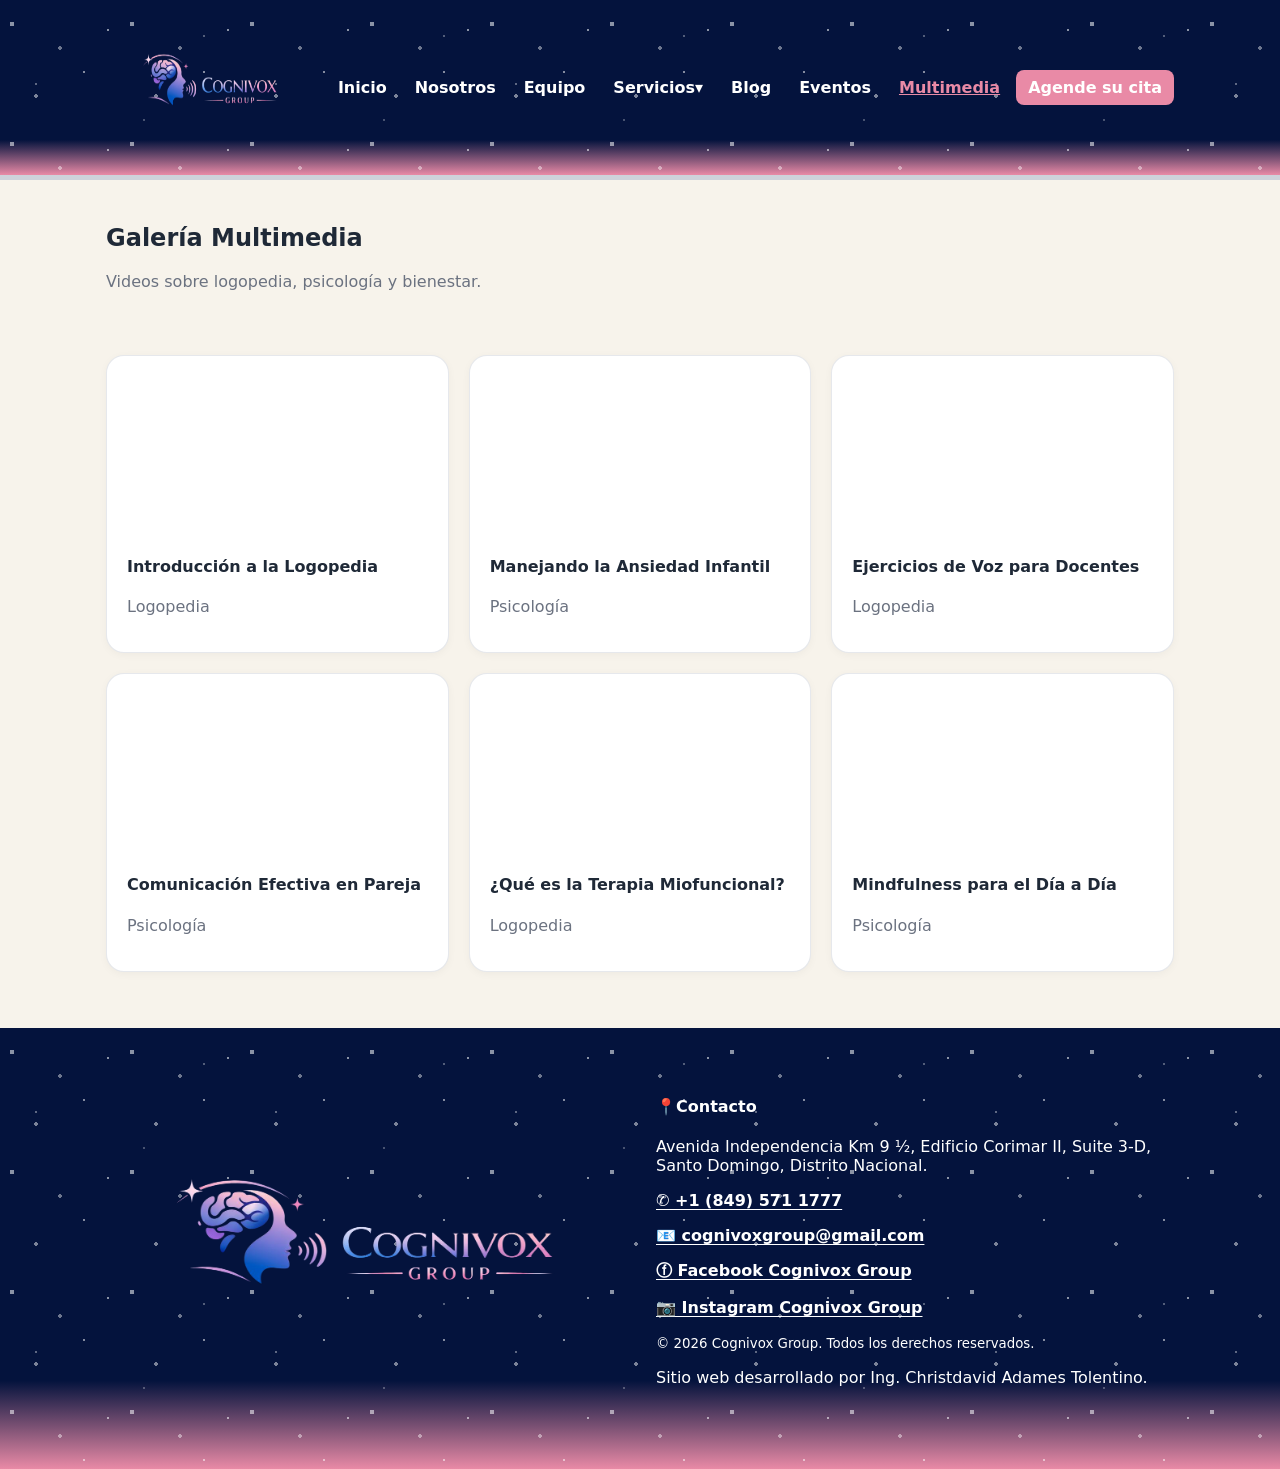
<file: multimedia.html>
<!doctype html>
<html lang="es">
<head>
  <meta charset="utf-8" />
  
  <link rel="icon" href="/favicon.ico" sizes="any">
  <link rel="shortcut icon" href="/favicon.ico">
  <link rel="icon" type="image/png" href="/images/inicio/favicon.png?v=20260217" sizes="32x32">
  <link rel="apple-touch-icon" href="/images/inicio/favicon.png?v=20260217"><meta name="viewport" content="width=device-width,initial-scale=1" />
  <title>Galería Multimedia – Cognivox Group</title>
  <meta name="description" content="Galería multimedia de Cognivox Group: videos sobre logopedia, psicología y bienestar." />
  <link rel="stylesheet" href="./styles.css" />
</head>
  
<body>
<a href="https://wa.me/18098014360?text=Hola%20Cognivox%20Group,%20me%20gustar%C3%ADa%20agendar%20una%20cita."
   class="btn btn-float-cita" 
   aria-label="Contactar por WhatsApp">
   <img src="./images/inicio/WhatsApp.svg.png" alt="Botón de WhatsApp">
</a>
  
  <header class="header-main">
    <div class="container nav">
      <a href="./index.html" aria-label="Ir a inicio">
        <img src="./images/inicio/logo-empresa.png" alt="Logo Cognivox Group" class="logo--header"
             loading="eager" decoding="async"
             onerror="this.src='https://via.placeholder.com/160x64?text=Logo';" />
      </a>

      <nav class="show-md" style="gap:.25rem;" aria-label="Navegación principal">
        <a href="./index.html">Inicio</a>
        <a href="./about.html">Nosotros</a>
        <a href="./equipo.html">Equipo</a>

        <span class="dropdown" id="services">
          <a href="#" id="servicesToggle" aria-haspopup="true" aria-expanded="false">Servicios▾</a>
          <span class="dropdown-menu hidden" id="servicesMenu" role="menu" aria-label="Servicios">
            <a href="./services/psicologia.html" role="menuitem">Psicología</a>
            <a href="./services/logopedia.html" role="menuitem">Logopedia</a>
            <a href="./services/psicomotricidad.html" role="menuitem">Psicomotricidad</a>
            <a href="./services/rehabilitacion.html" role="menuitem">Rehabilitación y Fisioterapia</a>
            <a href="./services/educativo.html" role="menuitem">Acompañamiento Educativo</a>
            <a href="./services/formacion.html" role="menuitem">Cognivox Academy</a>
          </span>
        </span>

        <a href="./blog.html">Blog</a>
        <a href="./events.html">Eventos</a>
        <a href="./multimedia.html" class="active" aria-current="page">Multimedia</a>
        <a href="./contact.html" class="btn-cita">Agende su cita</a>
      </nav>
      <button class="menu-btn" id="menuBtn"
        aria-label="Abrir menú"
        aria-controls="mobilePanel"
        aria-expanded="false"
        type="button">☰</button>
    </div>

  <div class="mobile-panel hidden" id="mobilePanel">
    <nav class="mobile-nav-links" aria-label="Navegación móvil">
      <a href="./index.html">Inicio</a>
      <a href="./about.html">Nosotros</a>
      <a href="./equipo.html">Equipo</a>

      <button class="mobile-drop-btn" id="mServicesToggle"
              type="button" aria-expanded="false"
              aria-controls="mServicesMenu">
        Servicios ▾
      </button>

      <div class="mobile-submenu hidden" id="mServicesMenu">
        <a href="./services/psicologia.html">Psicología</a>
        <a href="./services/logopedia.html">Logopedia</a>
        <a href="./services/psicomotricidad.html">Psicomotricidad</a>
        <a href="./services/rehabilitacion.html">Rehabilitación y Fisioterapia</a>
        <a href="./services/educativo.html">Acompañamiento Educativo</a>
        <a href="./services/formacion.html">Cognivox Academy</a>
      </div>

      <a href="./blog.html">Blog</a>
      <a href="./events.html">Eventos</a>
      <a href="./multimedia.html">Multimedia</a>
      <a href="./contact.html" class="btn-cita">Agende su cita</a>
    </nav>
  </div>
  </header>

  <main id="contenido">
    <section class="section section--compact2">
      <div class="container">
        <h1>Galería Multimedia</h1>
        <p class="muted">Videos sobre logopedia, psicología y bienestar.</p>
      </div>
    </section>

    <section class="section" aria-label="Galería de videos">
      <div class="container">
        <div class="grid grid-3" style="gap:1.25rem;">


          <article class="card" aria-label="Video: Introducción a la Logopedia">
            <div style="position:relative;width:100%;padding-top:56.25%;overflow:hidden;border-radius:12px;">
              <iframe
                src="https://www.youtube.com/embed/VIDEO_ID_1"
                title="Introducción a la Logopedia"
                loading="lazy"
                referrerpolicy="strict-origin-when-cross-origin"
                style="position:absolute;top:0;left:0;width:100%;height:100%;border:0;"
                allow="accelerometer; autoplay; clipboard-write; encrypted-media; gyroscope; picture-in-picture; web-share"
                allowfullscreen
              ></iframe>
            </div>
            <h4 style="margin-top:.75rem;">Introducción a la Logopedia</h4>
            <p class="muted">Logopedia</p>
          </article>


          <article class="card" aria-label="Video: Manejando la Ansiedad Infantil">
            <div style="position:relative;width:100%;padding-top:56.25%;overflow:hidden;border-radius:12px;">
              <iframe
                src="https://www.youtube.com/embed/VIDEO_ID_2"
                title="Manejando la Ansiedad Infantil"
                loading="lazy"
                referrerpolicy="strict-origin-when-cross-origin"
                style="position:absolute;top:0;left:0;width:100%;height:100%;border:0;"
                allow="accelerometer; autoplay; clipboard-write; encrypted-media; gyroscope; picture-in-picture; web-share"
                allowfullscreen
              ></iframe>
            </div>
            <h4 style="margin-top:.75rem;">Manejando la Ansiedad Infantil</h4>
            <p class="muted">Psicología</p>
          </article>


          <article class="card" aria-label="Video: Ejercicios de Voz para Docentes">
            <div style="position:relative;width:100%;padding-top:56.25%;overflow:hidden;border-radius:12px;">
              <iframe
                src="https://www.youtube.com/embed/VIDEO_ID_3"
                title="Ejercicios de Voz para Docentes"
                loading="lazy"
                referrerpolicy="strict-origin-when-cross-origin"
                style="position:absolute;top:0;left:0;width:100%;height:100%;border:0;"
                allow="accelerometer; autoplay; clipboard-write; encrypted-media; gyroscope; picture-in-picture; web-share"
                allowfullscreen
              ></iframe>
            </div>
            <h4 style="margin-top:.75rem;">Ejercicios de Voz para Docentes</h4>
            <p class="muted">Logopedia</p>
          </article>


          <article class="card" aria-label="Video: Comunicación Efectiva en Pareja">
            <div style="position:relative;width:100%;padding-top:56.25%;overflow:hidden;border-radius:12px;">
              <iframe
                src="https://www.youtube.com/embed/VIDEO_ID_4"
                title="Comunicación Efectiva en Pareja"
                loading="lazy"
                referrerpolicy="strict-origin-when-cross-origin"
                style="position:absolute;top:0;left:0;width:100%;height:100%;border:0;"
                allow="accelerometer; autoplay; clipboard-write; encrypted-media; gyroscope; picture-in-picture; web-share"
                allowfullscreen
              ></iframe>
            </div>
            <h4 style="margin-top:.75rem;">Comunicación Efectiva en Pareja</h4>
            <p class="muted">Psicología</p>
          </article>

          
          <article class="card" aria-label="Video: ¿Qué es la Terapia Miofuncional?">
            <div style="position:relative;width:100%;padding-top:56.25%;overflow:hidden;border-radius:12px;">
              <iframe
                src="https://www.youtube.com/embed/VIDEO_ID_5"
                title="¿Qué es la Terapia Miofuncional?"
                loading="lazy"
                referrerpolicy="strict-origin-when-cross-origin"
                style="position:absolute;top:0;left:0;width:100%;height:100%;border:0;"
                allow="accelerometer; autoplay; clipboard-write; encrypted-media; gyroscope; picture-in-picture; web-share"
                allowfullscreen
              ></iframe>
            </div>
            <h4 style="margin-top:.75rem;">¿Qué es la Terapia Miofuncional?</h4>
            <p class="muted">Logopedia</p>
          </article>


          <article class="card" aria-label="Video: Mindfulness para el Día a Día">
            <div style="position:relative;width:100%;padding-top:56.25%;overflow:hidden;border-radius:12px;">
              <iframe
                src="https://www.youtube.com/embed/VIDEO_ID_6"
                title="Mindfulness para el Día a Día"
                loading="lazy"
                referrerpolicy="strict-origin-when-cross-origin"
                style="position:absolute;top:0;left:0;width:100%;height:100%;border:0;"
                allow="accelerometer; autoplay; clipboard-write; encrypted-media; gyroscope; picture-in-picture; web-share"
                allowfullscreen
              ></iframe>
            </div>
            <h4 style="margin-top:.75rem;">Mindfulness para el Día a Día</h4>
            <p class="muted">Psicología</p>
          </article>

        </div>
      </div>
    </section>
  </main>


  <footer class="footer">
    <div class="container grid grid-md-2" style="gap:2rem;">
      <div>
        <img src="./images/inicio/Logo-empresa-footer.png" alt="Logo Cognivox Group" class="logo logo--footer"
             loading="lazy" decoding="async"
             onerror="this.src='https://via.placeholder.com/160x56?text=Logo';" />
      </div>
      <div>
        <h4>📍Contacto</h4>
        <p>Avenida Independencia Km 9 ½, Edificio Corimar II, Suite 3-D, Santo Domingo, Distrito Nacional.</p>
        <!--<p><a href="https://wa.me/18495851999?text=Hola%20Cognivox%20Group,%20me%20gustar%C3%ADa%20agendar%20una%20cita." target="_blank" rel="noopener noreferrer">✆ +1 (849) 585-1999</a></p> -->
        <p><a href="https://wa.me/18495711777?text=Hola%20Cognivox%20Group,%20me%20gustar%C3%ADa%20agendar%20una%20cita." target="_blank" rel="noopener noreferrer">✆ +1 (849) 571 1777</a></p>
        <p><a href="mailto:cognivoxgroup@gmail.com">📧 cognivoxgroup@gmail.com</a></p>
        <p><a href="https://www.facebook.com/CognivoxGroup">ⓕ Facebook Cognivox Group</a></p>
        <p><a href="https://www.instagram.com/cognivoxgroup/">📷 Instagram Cognivox Group</a></p>
        <small>© <span id="y"></span> Cognivox Group. Todos los derechos reservados.</small>
        <p>Sitio web desarrollado por Ing. Christdavid Adames Tolentino.</p>
      </div>
    </div>
  </footer>

  <script src="./script.js"></script>
  <script>document.getElementById('y').textContent=new Date().getFullYear()</script>
</body>
</html>
</file>
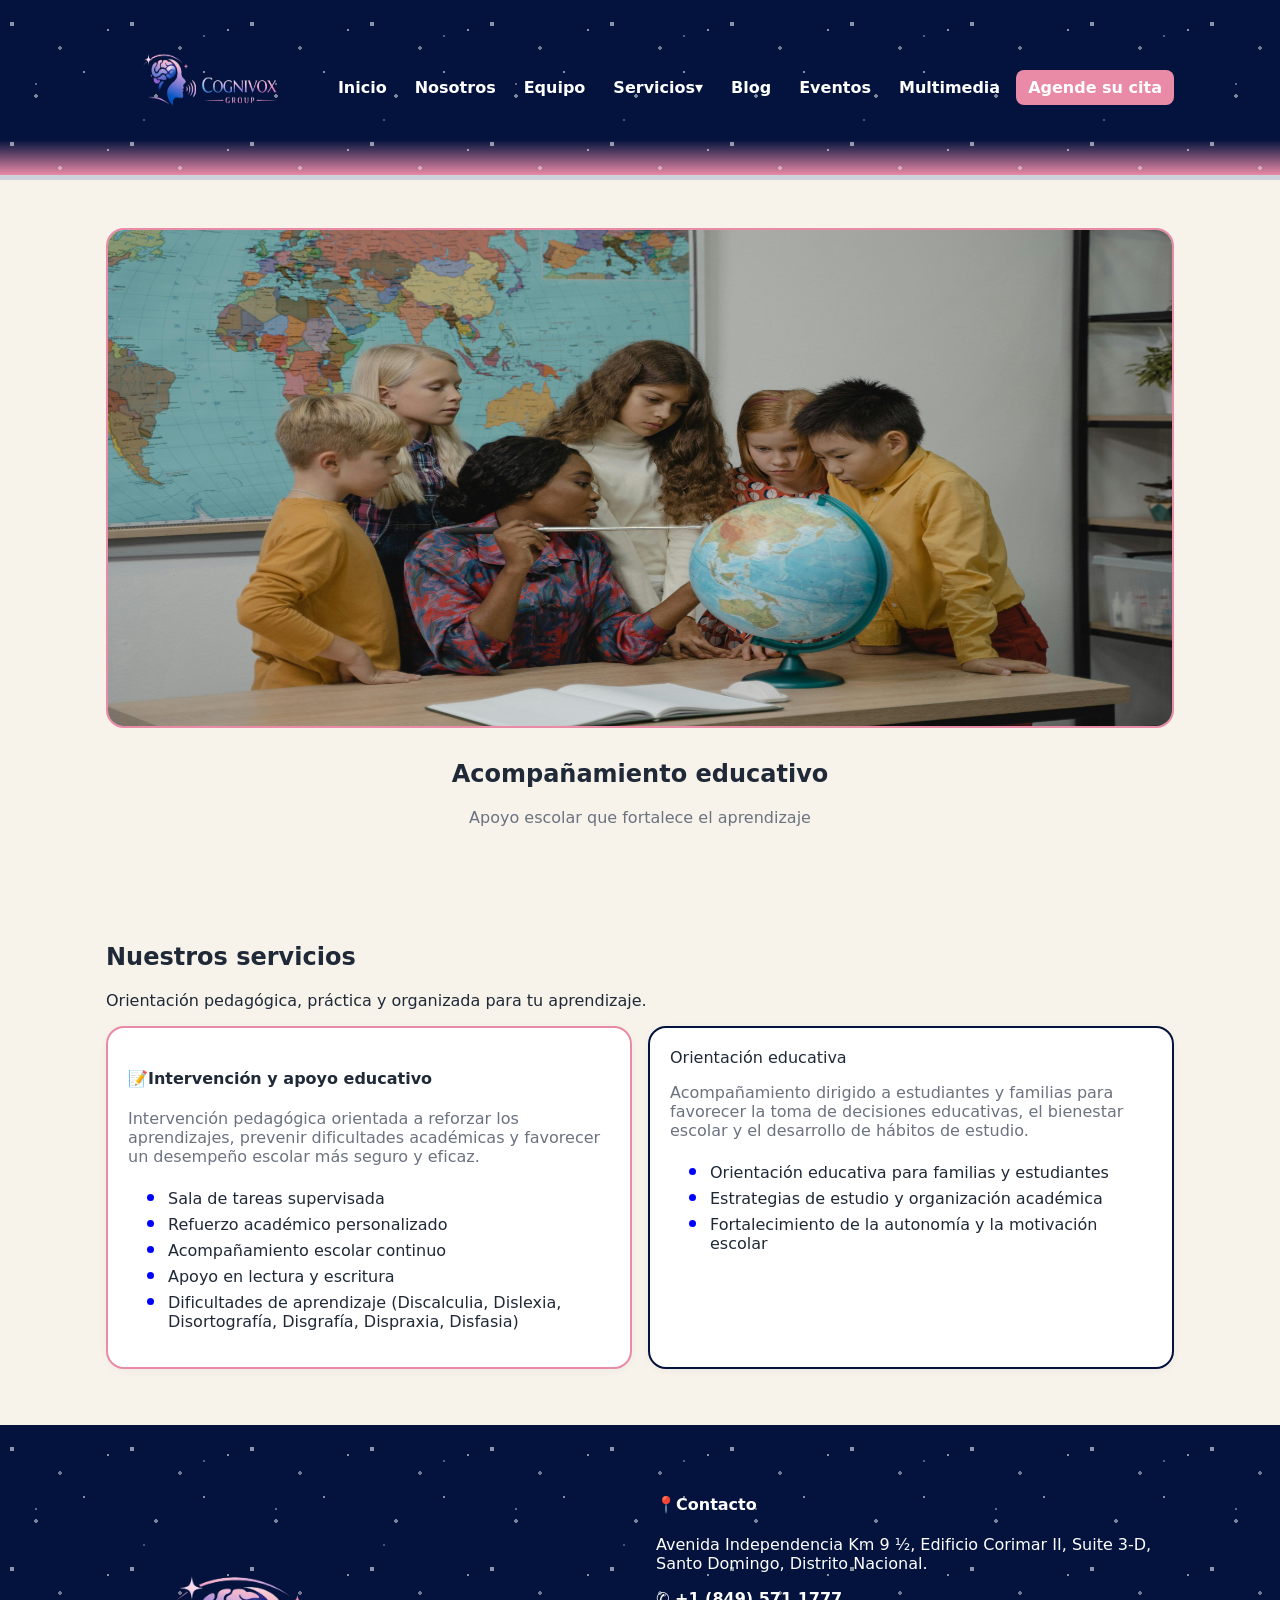
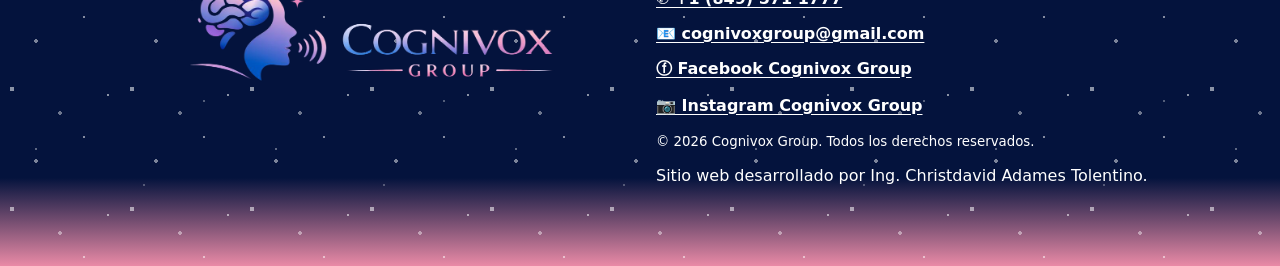
<file: services/educativo.html>
<!doctype html>
<html lang="es">
<head>
  <meta charset="utf-8" />
  
  <link rel="icon" href="/favicon.ico" sizes="any">
  <link rel="shortcut icon" href="/favicon.ico">
  <link rel="icon" type="image/png" href="/images/inicio/favicon.png?v=20260217" sizes="32x32">
  <link rel="apple-touch-icon" href="/images/inicio/favicon.png?v=20260217"><meta name="viewport" content="width=device-width,initial-scale=1" />
  <title>Acompañamiento educativo – Cognivox Group</title>
  <meta name="description" content="Acompañamiento educativo en Cognivox Group: intervención y apoyo educativo, orientación educativa y estrategias para fortalecer el aprendizaje." />
  <link rel="stylesheet" href="../styles.css" />
</head>
  
<body>
<a href="https://wa.me/18098014360?text=Hola%20Cognivox%20Group,%20me%20gustar%C3%ADa%20agendar%20una%20cita."
   class="btn btn-float-cita" 
   aria-label="Contactar por WhatsApp">
   <img src="../images/inicio/WhatsApp.svg.png" alt="Botón de WhatsApp">
</a>
  
  <header class="header-main">
    <div class="container nav">
      <a href="../index.html" aria-label="Ir a inicio">
        <img src="../images/inicio/logo-empresa.png" alt="Logo Cognivox Group" class="logo--header"
             loading="eager" decoding="async"
             onerror="this.src='https://via.placeholder.com/160x64?text=Logo';" />
      </a>

      <nav class="show-md" style="gap:.25rem;" aria-label="Navegación principal">
        <a href="../index.html">Inicio</a>
        <a href="../about.html">Nosotros</a>
        <a href="../equipo.html">Equipo</a>

        <span class="dropdown" id="services">
          <a href="#" id="servicesToggle" aria-haspopup="true" aria-expanded="false">Servicios▾</a>
          <span class="dropdown-menu hidden" id="servicesMenu" role="menu" aria-label="Servicios">
            <a href="./psicologia.html" role="menuitem">Psicología</a>
            <a href="./logopedia.html" role="menuitem">Logopedia</a>
            <a href="./psicomotricidad.html" role="menuitem">Psicomotricidad</a>
            <a href="./rehabilitacion.html" role="menuitem">Rehabilitación y Fisioterapia</a>
            <a href="./educativo.html" class="active" aria-current="page" role="menuitem">Acompañamiento Educativo</a>
            <a href="./formacion.html" role="menuitem">Cognivox Academy</a>
          </span>
        </span>

        <a href="../blog.html">Blog</a>
        <a href="../events.html">Eventos</a>
        <a href="../multimedia.html">Multimedia</a>
        <a href="../contact.html" class="btn-cita">Agende su cita</a>
      </nav>
      <button class="menu-btn" id="menuBtn"
        aria-label="Abrir menú"
        aria-controls="mobilePanel"
        aria-expanded="false"
        type="button">☰</button>
    </div>

  <div class="mobile-panel hidden" id="mobilePanel">
    <nav class="mobile-nav-links" aria-label="Navegación móvil">
      <a href="../index.html">Inicio</a>
      <a href="../about.html">Nosotros</a>
      <a href="../equipo.html">Equipo</a>

      <button class="mobile-drop-btn" id="mServicesToggle"
              type="button" aria-expanded="false"
              aria-controls="mServicesMenu">
        Servicios ▾
      </button>

      <div class="mobile-submenu hidden" id="mServicesMenu">
        <a href="./psicologia.html">Psicología</a>
        <a href="./logopedia.html">Logopedia</a>
        <a href="./psicomotricidad.html">Psicomotricidad</a>
        <a href="./rehabilitacion.html">Rehabilitación y Fisioterapia</a>
        <a href="./educativo.html">Acompañamiento Educativo</a>
        <a href="./formacion.html">Cognivox Academy</a>
      </div>

      <a href="../blog.html">Blog</a>
      <a href="../events.html">Eventos</a>
      <a href="../multimedia.html">Multimedia</a>
      <a href="../contact.html" class="btn-cita">Agende su cita</a>
    </nav>
  </div>
  </header>

  <main id="contenido">
    <section class="hero">
      <div class="container" style="text-align:center;">
        <img src="../images/services/hero-educativo.jpg" alt="Acompañamiento educativo"
             class="hero-educativo"
             loading="eager" decoding="async"
             onerror="this.src='https://via.placeholder.com/1600x500?text=Acompañamiento%20educativo';" />
        <h1 style="margin-top:2rem;">Acompañamiento educativo</h1>
        <p class="muted">Apoyo escolar que fortalece el aprendizaje</p>
      </div>
    </section>

    <section class="section">
      <div class="container">
        <h2>Nuestros servicios</h2>
        <p>Orientación pedagógica, práctica y organizada para tu aprendizaje.</p>
        <div class="grid grid-md-2">
          <article class="card-educativo-1">
            <h4>📝Intervención y apoyo educativo</h4>
            <p class="muted">Intervención pedagógica orientada a reforzar los aprendizajes, prevenir dificultades académicas y favorecer un desempeño escolar más seguro y eficaz.</p>
            <ul class="lista-educativo">
              <li>Sala de tareas supervisada</li>
              <li>Refuerzo académico personalizado</li>
              <li>Acompañamiento escolar continuo</li>
              <li>Apoyo en lectura y escritura</li>
              <li>Dificultades de aprendizaje (Discalculia, Dislexia, Disortografía, Disgrafía, Dispraxia, Disfasia)</li>
            </ul>
          </article><article class="card-educativo-2">
            <h4🌱>Orientación educativa</h4>
            <p class="muted">Acompañamiento dirigido a estudiantes y familias para favorecer la toma de decisiones educativas, el bienestar escolar y el desarrollo de hábitos de estudio.</p>
            <ul class="lista-educativo">
              <li>Orientación educativa para familias y estudiantes</li>
              <li>Estrategias de estudio y organización académica</li>
              <li>Fortalecimiento de la autonomía y la motivación escolar</li>
            </ul>
          </article>
          </div>
        </div>
    </section>
  </main>

  <footer class="footer">
    <div class="container grid grid-md-2" style="gap:2rem;">
      <div>
        <img src="../images/inicio/Logo-empresa-footer.png" alt="Logo Cognivox Group" class="logo logo--footer"
             loading="lazy" decoding="async"
             onerror="this.src='https://via.placeholder.com/160x56?text=Logo';" />
      </div>

      <div>
        <h4>📍Contacto</h4>
        <p>Avenida Independencia Km 9 ½, Edificio Corimar II, Suite 3-D, Santo Domingo, Distrito Nacional.</p>
        <!--<p><a href="https://wa.me/18495851999?text=Hola%20Cognivox%20Group,%20me%20gustar%C3%ADa%20agendar%20una%20cita." target="_blank" rel="noopener noreferrer">✆ +1 (849) 585-1999</a></p> -->
        <p><a href="https://wa.me/18495711777?text=Hola%20Cognivox%20Group,%20me%20gustar%C3%ADa%20agendar%20una%20cita." target="_blank" rel="noopener noreferrer">✆ +1 (849) 571 1777</a></p>
        <p><a href="mailto:cognivoxgroup@gmail.com">📧 cognivoxgroup@gmail.com</a></p>
        <p><a href="https://www.facebook.com/CognivoxGroup">ⓕ Facebook Cognivox Group</a></p>
        <p><a href="https://www.instagram.com/cognivoxgroup/">📷 Instagram Cognivox Group</a></p>
        <small>© <span id="y"></span> Cognivox Group. Todos los derechos reservados.</small>
        <p>Sitio web desarrollado por Ing. Christdavid Adames Tolentino.</p>
      </div>
    </div>
  </footer>

  <script src="../script.js"></script>
  <script>document.getElementById('y').textContent=new Date().getFullYear()</script>
</body>
</html>
</file>
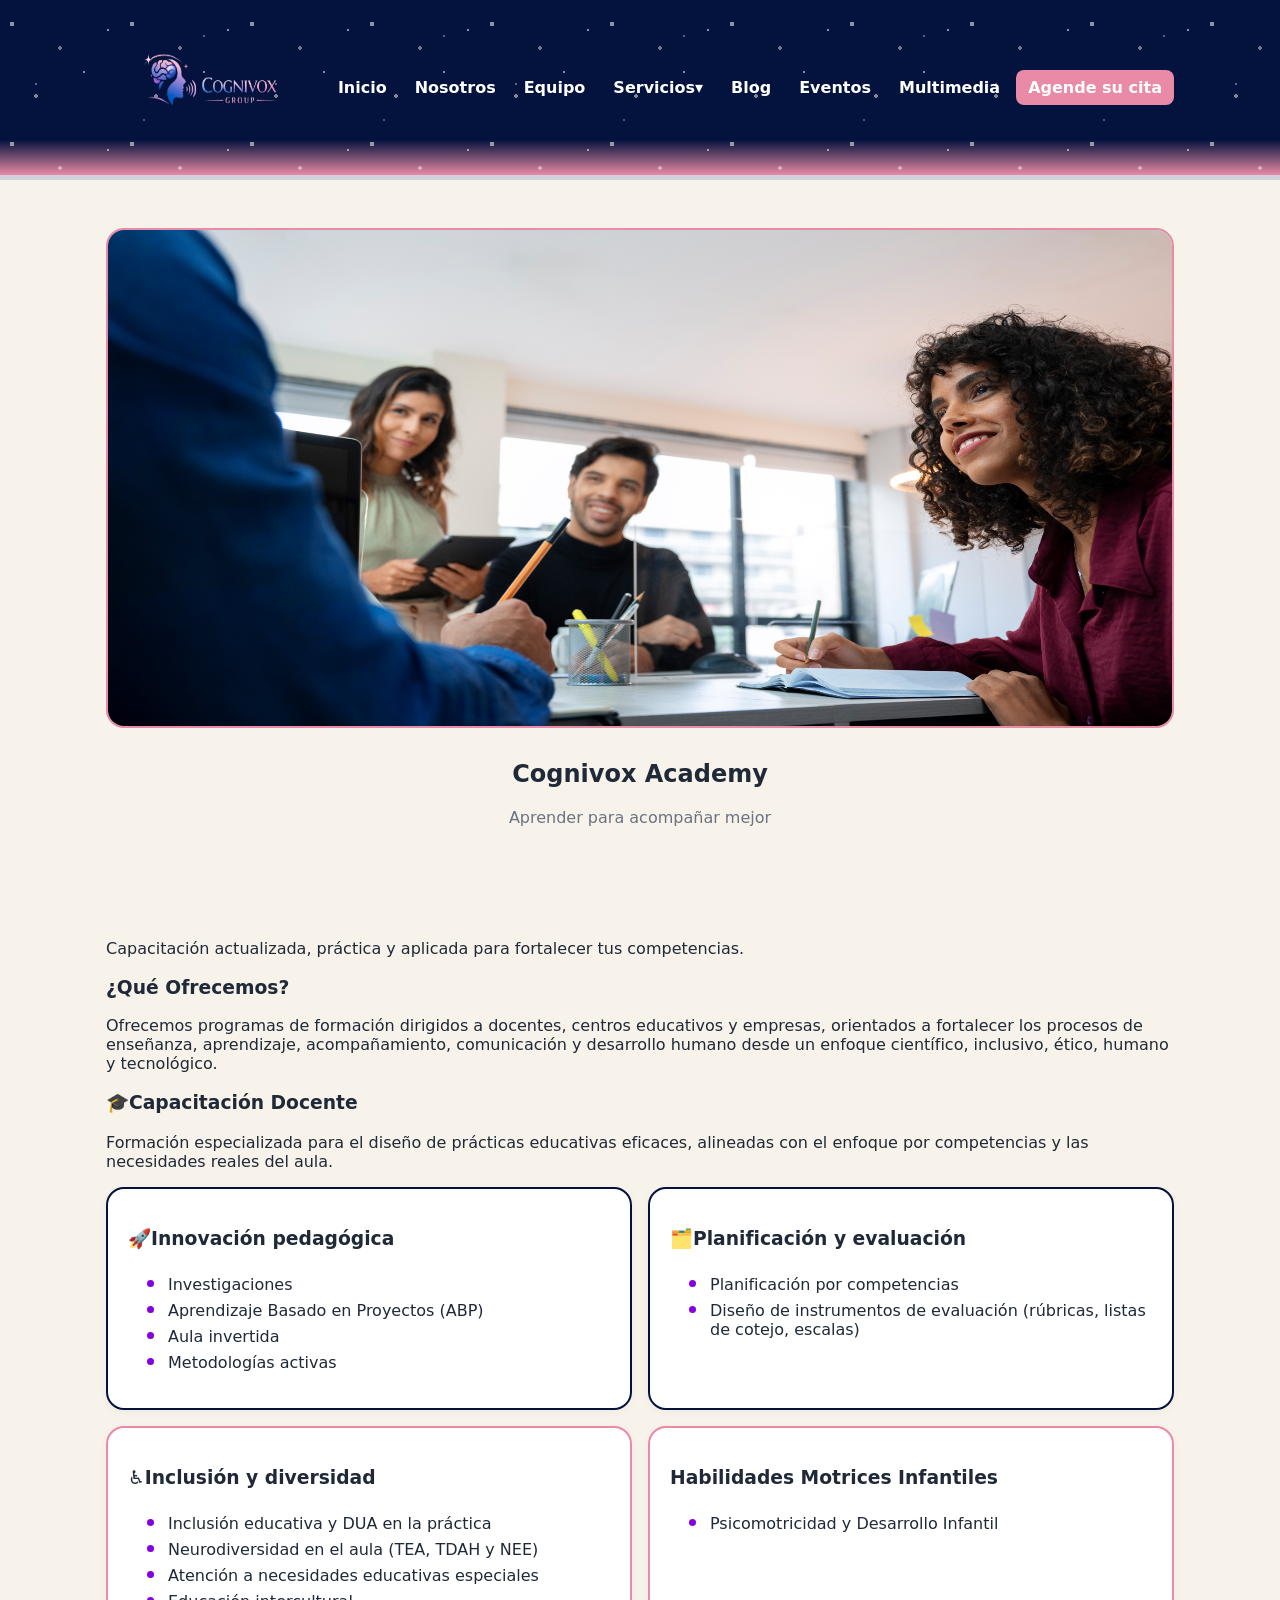
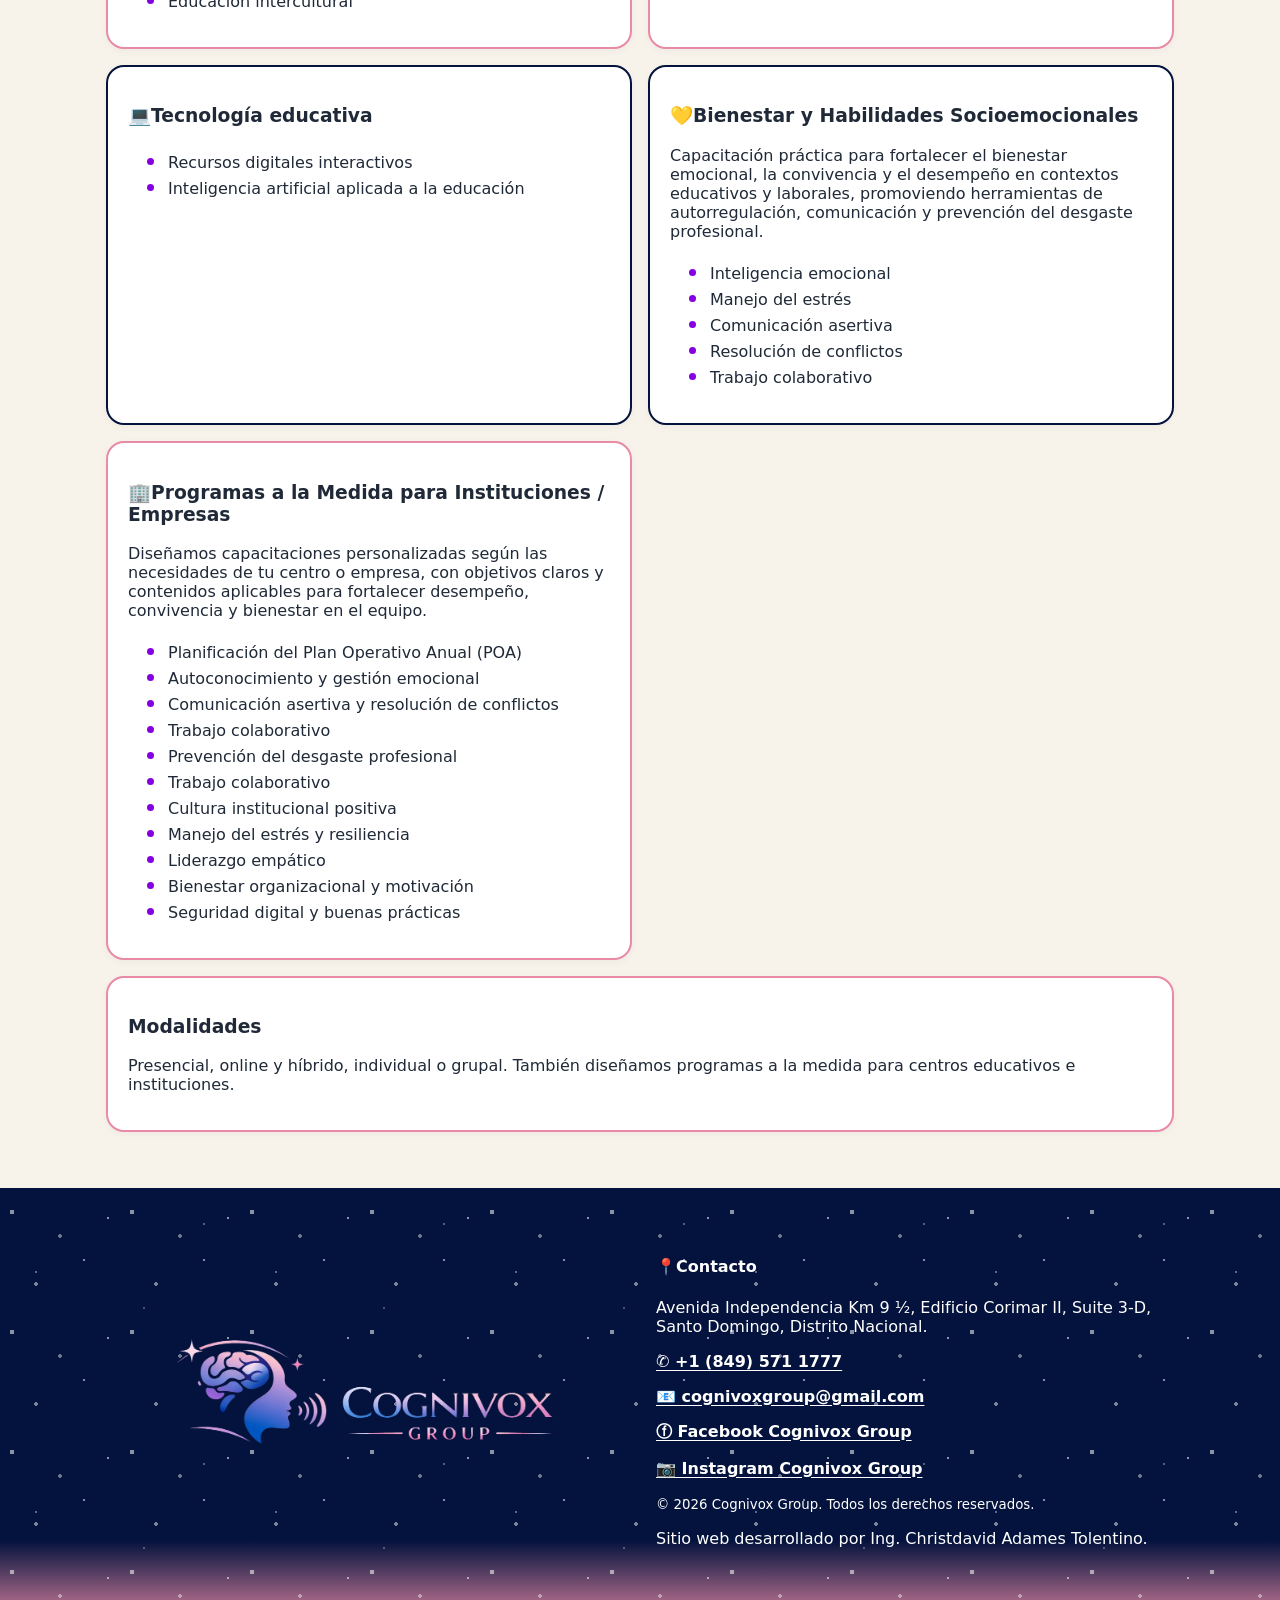
<file: services/formacion.html>
<!doctype html>
<html lang="es">
<head>
  <meta charset="utf-8" />
  
  <link rel="icon" href="/favicon.ico" sizes="any">
  <link rel="shortcut icon" href="/favicon.ico">
  <link rel="icon" type="image/png" href="/images/inicio/favicon.png?v=20260217" sizes="32x32">
  <link rel="apple-touch-icon" href="/images/inicio/favicon.png?v=20260217"><meta name="viewport" content="width=device-width,initial-scale=1" />
  <title>Cognivox Academy</title>
  <meta name="description" content="Cognivox Academy: comunicación, aprendizaje y bienestar. Talleres, charlas y capacitaciones para familias, docentes y profesionales." />
  <link rel="stylesheet" href="../styles.css" />
</head>
  
<body>
<a href="https://wa.me/18098014360?text=Hola%20Cognivox%20Group,%20me%20gustar%C3%ADa%20agendar%20una%20cita."
   class="btn btn-float-cita" 
   aria-label="Contactar por WhatsApp">
   <img src="../images/inicio/WhatsApp.svg.png" alt="Botón de WhatsApp">
</a>
  
<header class="header-main">
  <div class="container nav">
    <a href="../index.html" aria-label="Ir a inicio">
      <img src="../images/inicio/logo-empresa.png" alt="Logo Cognivox Group" class="logo--header" loading="eager" decoding="async"
           onerror="this.src='https://via.placeholder.com/160x64?text=Logo';" />
    </a>

    <nav class="show-md" style="gap:.25rem;" aria-label="Navegación principal">
      <a href="../index.html">Inicio</a>
      <a href="../about.html">Nosotros</a>
      <a href="../equipo.html">Equipo</a>

      <span class="dropdown" id="services">
        <a href="#" id="servicesToggle" aria-haspopup="true" aria-expanded="false">Servicios▾</a>
        <span class="dropdown-menu hidden" id="servicesMenu" role="menu" aria-label="Servicios">
            <a href="./psicologia.html" role="menuitem">Psicología</a>
            <a href="./logopedia.html" role="menuitem">Logopedia</a>
            <a href="./psicomotricidad.html" role="menuitem">Psicomotricidad</a>
            <a href="./rehabilitacion.html" role="menuitem">Rehabilitación y Fisioterapia</a>
            <a href="./educativo.html" role="menuitem">Acompañamiento Educativo</a>
          <a href="./formacion.html" class="active" aria-current="page" role="menuitem">Cognivox Academy</a>
        </span>
      </span>

      <a href="../blog.html">Blog</a>
      <a href="../events.html">Eventos</a>
      <a href="../multimedia.html">Multimedia</a>
      <a href="../contact.html" class="btn-cita">Agende su cita</a>
    </nav>
    <button class="menu-btn" id="menuBtn"
        aria-label="Abrir menú"
        aria-controls="mobilePanel"
        aria-expanded="false"
        type="button">☰</button>
  </div>

  <div class="mobile-panel hidden" id="mobilePanel">
    <nav class="mobile-nav-links" aria-label="Navegación móvil">
      <a href="../index.html">Inicio</a>
      <a href="../about.html">Nosotros</a>
      <a href="../equipo.html">Equipo</a>

      <button class="mobile-drop-btn" id="mServicesToggle"
              type="button" aria-expanded="false"
              aria-controls="mServicesMenu">
        Servicios ▾
      </button>

      <div class="mobile-submenu hidden" id="mServicesMenu">
        <a href="./psicologia.html">Psicología</a>
        <a href="./logopedia.html">Logopedia</a>
        <a href="./psicomotricidad.html">Psicomotricidad</a>
        <a href="./rehabilitacion.html">Rehabilitación y Fisioterapia</a>
        <a href="./educativo.html">Acompañamiento Educativo</a>
        <a href="./formacion.html">Cognivox Academy</a>
      </div>

      <a href="../blog.html">Blog</a>
      <a href="../events.html">Eventos</a>
      <a href="../multimedia.html">Multimedia</a>
      <a href="../contact.html" class="btn-cita">Agende su cita</a>
    </nav>
  </div>
</header>

<main id="contenido">
  <section class="hero">
      <div class="container" style="text-align:center;">
        <img src="../images/services/hero-formacion.jpg" alt="formacion"
             class="hero-formacion"
             loading="eager" decoding="async"
             onerror="this.src='https://via.placeholder.com/1600x500?text=formacion';" />
        <h1 style="margin-top:2rem;">Cognivox Academy</h1>
        <p class="muted">Aprender para acompañar mejor</p>
      </div>
    </section>
    
  <section class="section">
    <div class="container">
      <p>Capacitación actualizada, práctica y aplicada para fortalecer tus competencias.</p>
        <div>
          <h3>¿Qué Ofrecemos?</h3>
        <p>Ofrecemos programas de formación dirigidos a docentes, centros educativos y empresas, 
          orientados a fortalecer los procesos de enseñanza, aprendizaje, acompañamiento, comunicación y desarrollo humano desde un enfoque 
          científico, inclusivo, ético, humano y tecnológico.
        </p>
        </div>

        <div>
          <h3>🎓Capacitación Docente</h3>
          <p>Formación especializada para el diseño de prácticas educativas eficaces, alineadas con el 
            enfoque por competencias y las necesidades reales del aula.
          </p>
        </div>
      <div class="grid grid-md-2" style="margin-top:1rem;">
          <!--
          <h4>Áreas de capacitación:</h4>
          <ul class="lista-formacion">
            <li>Planificación por competencias: diseño de secuencias didácticas claras, flexibles y contextualizadas.</li>
            <li>Evaluación por competencias: estrategias de evaluación formativa, auténtica y continua centradas en el desempeño del estudiante.</li>
          </ul> 
          
          class="card-formacion-1"
          -->

        <div class="card-formacion-2">
          <h3>🚀Innovación pedagógica</h3>
          <ul class="lista-formacion">
              <li>Investigaciones</li>
              <li>Aprendizaje Basado en Proyectos (ABP)</li>
              <li>Aula invertida</li>
              <li>Metodologías activas</li>
            </ul>
        </div>

        <div class="card-formacion-2">
          <h3>🗂️Planificación y evaluación</h3>
          <ul class="lista-formacion">
              <li>Planificación por competencias</li>
              <li>Diseño de instrumentos de evaluación (rúbricas, listas de cotejo, escalas)</li>
            </ul>
        </div>

        <div class="card-formacion-1">
          <h3>♿Inclusión y diversidad</h3>
          <ul class="lista-formacion">
              <li>Inclusión educativa y DUA en la práctica</li>
              <li>Neurodiversidad en el aula (TEA, TDAH y NEE)</li>
              <li>Atención a necesidades educativas especiales</li>
              <li>Educación intercultural</li>
            </ul>
        </div>

        <div class="card-formacion-1">
          <h3>Habilidades Motrices Infantiles</h3>
          <ul class="lista-formacion">
              <li>Psicomotricidad y Desarrollo Infantil</li>
            </ul>
        </div>

        <div class="card-formacion-2">
          <h3>💻Tecnología educativa</h3>
          <ul class="lista-formacion">
              <li>Recursos digitales interactivos</li>
              <li>Inteligencia artificial aplicada a la educación</li>
            </ul>
        </div>
        
          <div class="card-formacion-2">
          <h3>💛Bienestar y Habilidades Socioemocionales</h3>
          <p>Capacitación práctica para fortalecer el bienestar emocional, la convivencia y el desempeño en
            contextos educativos y laborales, promoviendo herramientas de autorregulación, comunicación y
            prevención del desgaste profesional.
          </p>
            <ul class="lista-formacion">
              <li>Inteligencia emocional</li>
              <li>Manejo del estrés</li>
              <li>Comunicación asertiva</li>
              <li>Resolución de conflictos</li>
              <li>Trabajo colaborativo</li>
            </ul>
          </div>

          <div class="card-formacion-1">
          <h3>🏢Programas a la Medida para Instituciones / Empresas  </h3>
          <p>Diseñamos capacitaciones personalizadas según las necesidades de tu centro o empresa, con objetivos
            claros y contenidos aplicables para fortalecer desempeño, convivencia y bienestar en el equipo.
          </p>
          <ul class="lista-formacion">
              <li>Planificación del Plan Operativo Anual (POA)</li>
              <li>Autoconocimiento y gestión emocional</li>
              <li>Comunicación asertiva y resolución de conflictos</li>
              <li>Trabajo colaborativo</li>
              <li>Prevención del desgaste profesional</li>
              <li>Trabajo colaborativo</li>
              <li>Cultura institucional positiva</li>
              <li>Manejo del estrés y resiliencia</li>
              <li>Liderazgo empático</li>
              <li>Bienestar organizacional y motivación</li>
              <li>Seguridad digital y buenas prácticas</li>
            </ul>
          </div>
      </div>

      <div class="card-modalidad" style="margin-top:1rem;">
        <h3>Modalidades</h3>
        <p>Presencial, online y híbrido, individual o grupal. También diseñamos programas a la medida para centros educativos e instituciones.</p>
      </div>
    </div>
  </section>
</main>

<footer class="footer">
  <div class="container grid grid-md-2" style="gap:2rem;">
    <div>
      <img src="../images/inicio/Logo-empresa-footer.png"
           alt="Logo Cognivox Group"
           class="logo logo--footer"
           loading="lazy"
           decoding="async"
           onerror="this.src='https://via.placeholder.com/160x56?text=Logo';" />
    </div>
    <div>
      <h4>📍Contacto</h4>
      <p>Avenida Independencia Km 9 ½, Edificio Corimar II, Suite 3-D, Santo Domingo, Distrito Nacional.</p>
        <!--<p><a href="https://wa.me/18495851999?text=Hola%20Cognivox%20Group,%20me%20gustar%C3%ADa%20agendar%20una%20cita." target="_blank" rel="noopener noreferrer">✆ +1 (849) 585-1999</a></p> -->
        <p><a href="https://wa.me/18495711777?text=Hola%20Cognivox%20Group,%20me%20gustar%C3%ADa%20agendar%20una%20cita." target="_blank" rel="noopener noreferrer">✆ +1 (849) 571 1777</a></p>
        <p><a href="mailto:cognivoxgroup@gmail.com">📧 cognivoxgroup@gmail.com</a></p>
        <p><a href="https://www.facebook.com/CognivoxGroup">ⓕ Facebook Cognivox Group</a></p>
        <p><a href="https://www.instagram.com/cognivoxgroup/">📷 Instagram Cognivox Group</a></p>
      <small>© <span id="y"></span> Cognivox Group. Todos los derechos reservados.</small>
      <p>Sitio web desarrollado por Ing. Christdavid Adames Tolentino.</p>
    </div>
  </div>
</footer>

<script src="../script.js"></script>
<script>document.getElementById('y').textContent = new Date().getFullYear();</script>
</body>
</html>
</file>
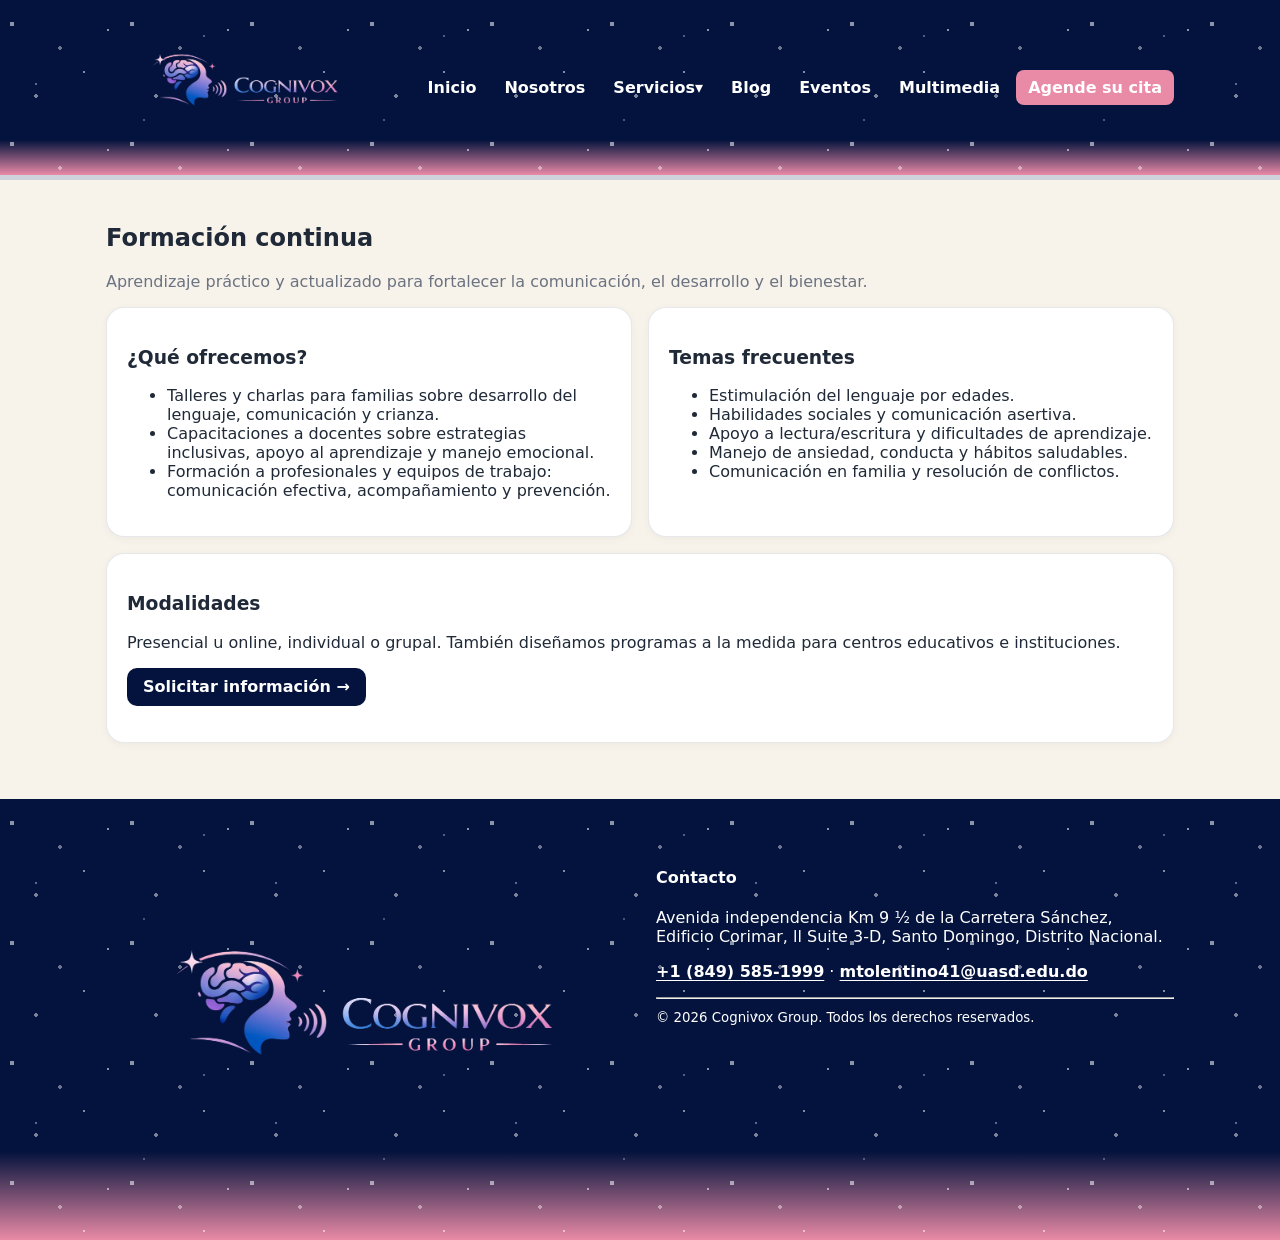
<file: services/formación.html>
<!doctype html>
<html lang="es">
<head>
  <meta charset="utf-8" />
  <meta name="viewport" content="width=device-width,initial-scale=1" />
  <title>Formación continua | Cognivox Group</title>
  <meta name="description" content="Formación continua en comunicación, aprendizaje y bienestar. Talleres, charlas y capacitaciones para familias, docentes y profesionales." />
  <link rel="stylesheet" href="../styles.css" />
</head>
<body>

<header class="header-main">
  <div class="container nav">
    <a href="../index.html" aria-label="Ir a inicio">
      <img src="../images/inicio/logo-empresa.png" alt="Logo Cognivox Group" class="logo--header" loading="eager" decoding="async"
           onerror="this.src='https://via.placeholder.com/160x64?text=Logo';" />
    </a>

    <nav class="show-md" style="gap:.25rem;" aria-label="Navegación principal">
      <a href="../index.html">Inicio</a>
      <a href="../about.html">Nosotros</a>

      <span class="dropdown" id="services">
        <a href="#" id="servicesToggle" aria-haspopup="true" aria-expanded="false">Servicios▾</a>
        <span class="dropdown-menu hidden" id="servicesMenu" role="menu" aria-label="Servicios">
          <a href="./psicologia.html" role="menuitem">Psicología</a>
          <a href="./logopedia.html" role="menuitem">Logopedia</a>
          <a href="./formacion.html" role="menuitem" aria-current="page">Formación continua</a>
        </span>
      </span>

      <a href="../blog.html">Blog</a>
      <a href="../events.html">Eventos</a>
      <a href="../multimedia.html">Multimedia</a>
      <a href="../contact.html" class="btn-cita">Agende su cita</a>
    </nav>
  </div>
</header>

<main id="contenido">
  <section class="section">
    <div class="container">
      <h2>Formación continua</h2>
      <p class="muted">Aprendizaje práctico y actualizado para fortalecer la comunicación, el desarrollo y el bienestar.</p>

      <div class="grid grid-md-2" style="margin-top:1rem;">
        <div class="card">
          <h3>¿Qué ofrecemos?</h3>
          <ul>
            <li>Talleres y charlas para familias sobre desarrollo del lenguaje, comunicación y crianza.</li>
            <li>Capacitaciones a docentes sobre estrategias inclusivas, apoyo al aprendizaje y manejo emocional.</li>
            <li>Formación a profesionales y equipos de trabajo: comunicación efectiva, acompañamiento y prevención.</li>
          </ul>
        </div>

        <div class="card">
          <h3>Temas frecuentes</h3>
          <ul>
            <li>Estimulación del lenguaje por edades.</li>
            <li>Habilidades sociales y comunicación asertiva.</li>
            <li>Apoyo a lectura/escritura y dificultades de aprendizaje.</li>
            <li>Manejo de ansiedad, conducta y hábitos saludables.</li>
            <li>Comunicación en familia y resolución de conflictos.</li>
          </ul>
        </div>
      </div>

      <div class="card" style="margin-top:1rem;">
        <h3>Modalidades</h3>
        <p>Presencial u online, individual o grupal. También diseñamos programas a la medida para centros educativos e instituciones.</p>
        <p><a class="btn" href="../contact.html">Solicitar información →</a></p>
      </div>
    </div>
  </section>
</main>

<footer class="footer">
  <div class="container grid grid-md-2" style="gap:2rem;">
    <div>
      <img src="../images/inicio/Logo-empresa-footer.png"
           alt="Logo Cognivox Group"
           class="logo logo--footer"
           loading="lazy"
           decoding="async"
           onerror="this.src='https://via.placeholder.com/160x56?text=Logo';" />
    </div>
    <div>
      <h4>Contacto</h4>
      <p>Avenida independencia Km 9 ½ de la Carretera Sánchez, Edificio Corimar, ll Suite 3-D, Santo Domingo, Distrito Nacional.</p>
      <p><a href="tel:+18495851999">+1 (849) 585-1999</a> · <a href="mailto:mtolentino41@uasd.edu.do">mtolentino41@uasd.edu.do</a></p>
      <hr class="soft" />
      <small>© <span id="y"></span> Cognivox Group. Todos los derechos reservados.</small>
    </div>
  </div>
</footer>

<script src="../script.js"></script>
<script>document.getElementById('y').textContent = new Date().getFullYear();</script>
</body>
</html>
</file>
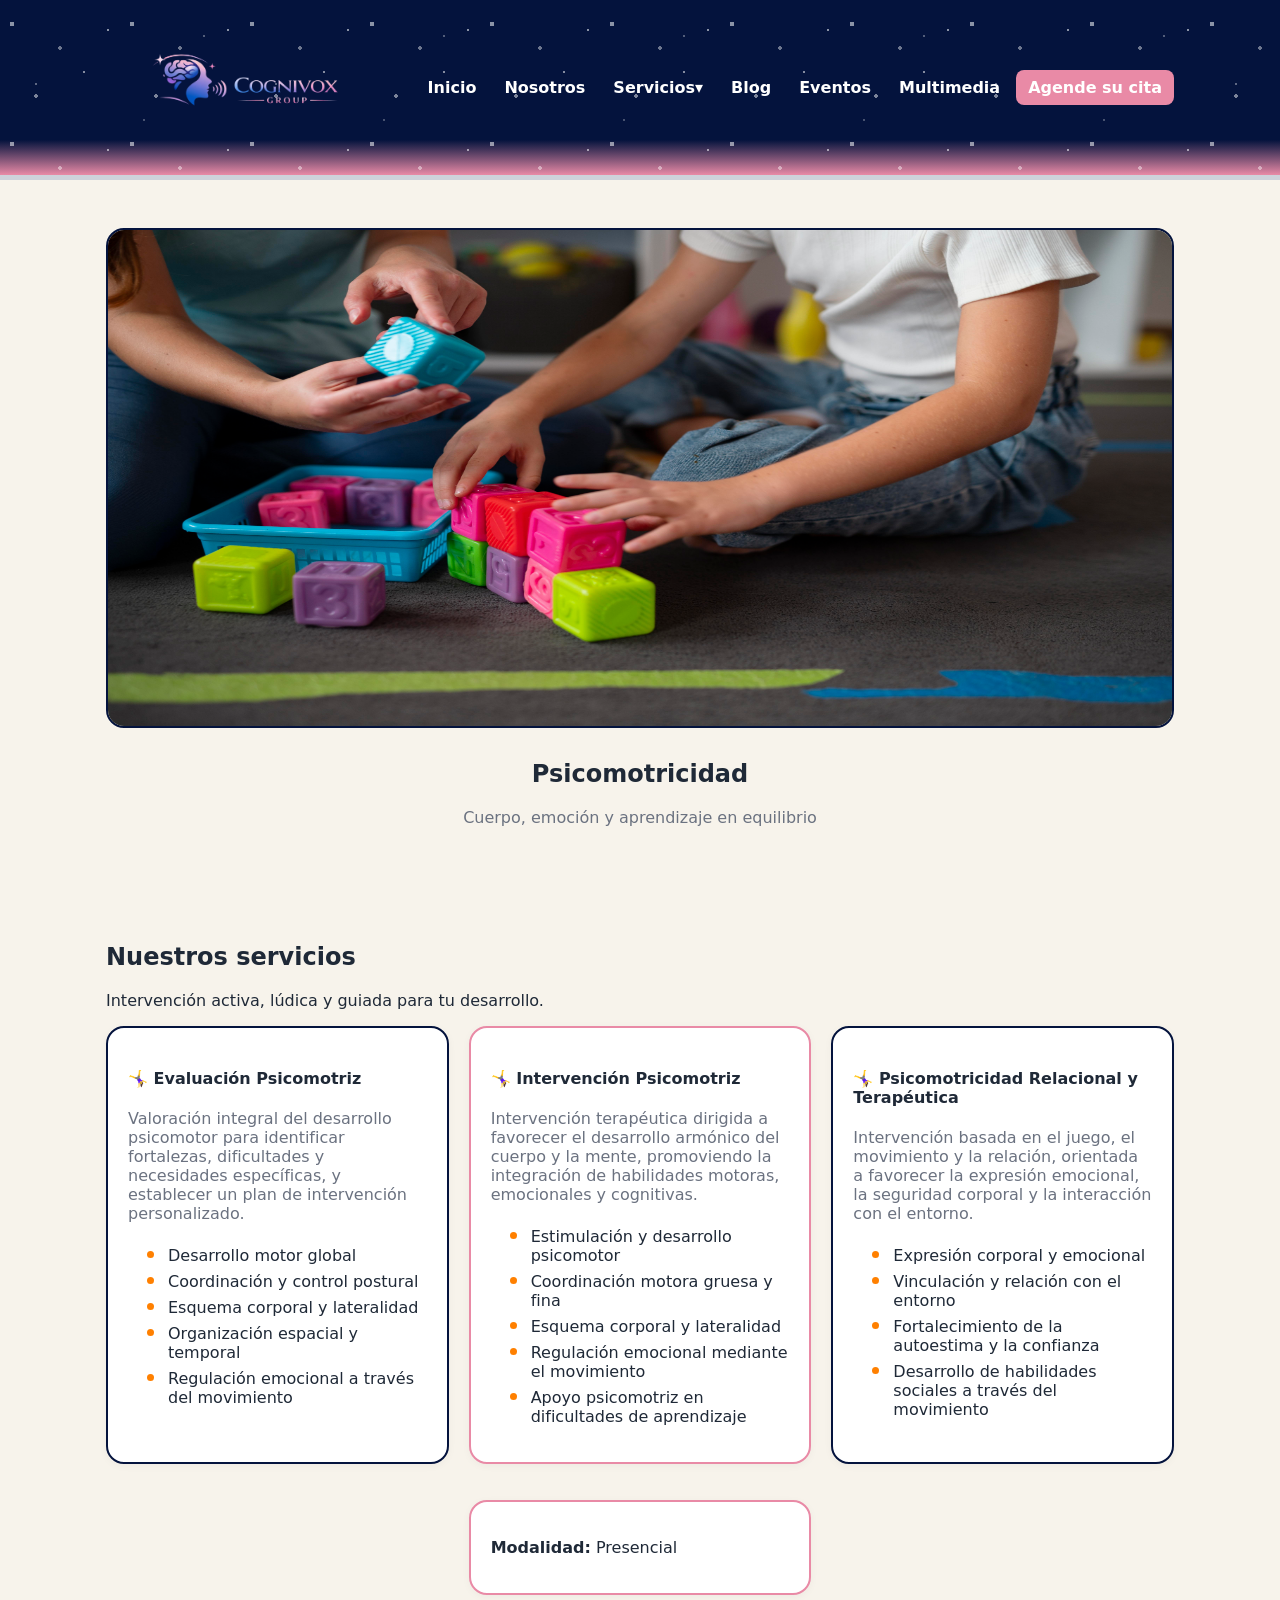
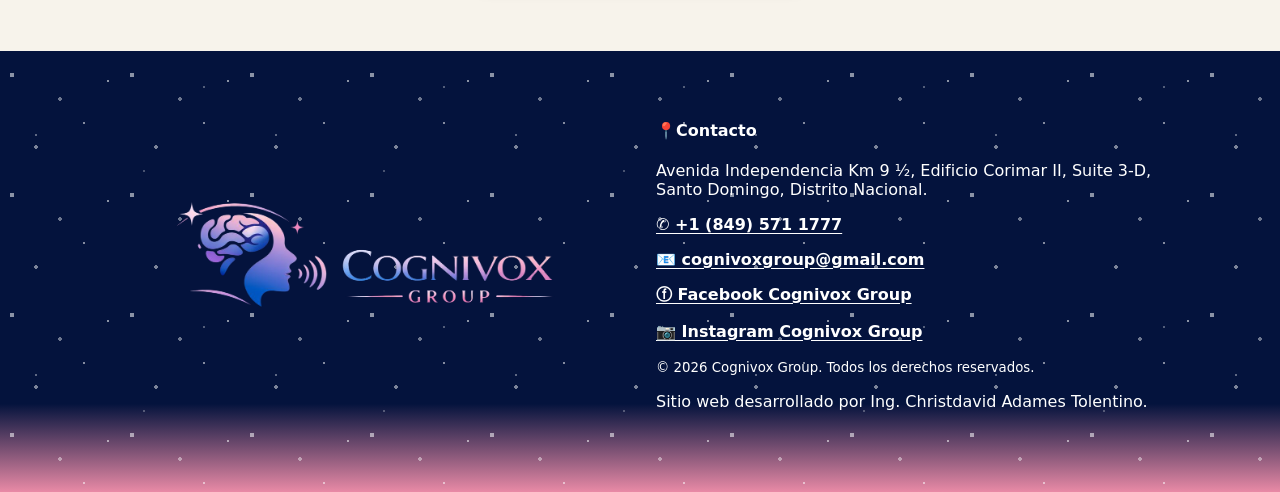
<file: services/psicomotricidad.html>
<!doctype html>
<html lang="es">
<head>
  <meta charset="utf-8" />
  
  <link rel="icon" href="/favicon.ico" sizes="any">
  <link rel="shortcut icon" href="/favicon.ico">
  <link rel="icon" type="image/png" href="/images/inicio/favicon.png?v=20260217" sizes="32x32">
  <link rel="apple-touch-icon" href="/images/inicio/favicon.png?v=20260217"><meta name="viewport" content="width=device-width,initial-scale=1" />
  <title>Psicomotricidad – Cognivox Group</title>
  <meta name="description" content="Servicios de psicomotricidad en Cognivox Group: evaluación psicomotriz, intervención psicomotriz y psicomotricidad relacional y terapéutica." />
  <link rel="stylesheet" href="../styles.css" />
</head>
  
<body>
<a href="https://wa.me/18098014360?text=Hola%20Cognivox%20Group,%20me%20gustar%C3%ADa%20agendar%20una%20cita."
   class="btn btn-float-cita" 
   aria-label="Contactar por WhatsApp">
   <img src="../images/inicio/WhatsApp.svg.png" alt="Botón de WhatsApp">
</a>
  
  <header class="header-main">
    <div class="container nav">
      <a href="../index.html" aria-label="Ir a inicio">
        <img src="../images/inicio/logo-empresa.png" alt="Logo Cognivox Group" class="logo--header"
             loading="eager" decoding="async"
             onerror="this.src='https://via.placeholder.com/160x64?text=Logo';" />
      </a>

      <nav class="show-md" style="gap:.25rem;" aria-label="Navegación principal">
        <a href="../index.html">Inicio</a>
        <a href="../about.html">Nosotros</a>

        <span class="dropdown" id="services">
          <a href="#" id="servicesToggle" aria-haspopup="true" aria-expanded="false">Servicios▾</a>
          <span class="dropdown-menu hidden" id="servicesMenu" role="menu" aria-label="Servicios">
            <a href="./psicologia.html" role="menuitem">Psicología</a>
            <a href="./logopedia.html" role="menuitem">Logopedia</a>
            <a href="./psicomotricidad.html" class="active" aria-current="page" role="menuitem">Psicomotricidad</a>
            <a href="./rehabilitacion.html" role="menuitem">Rehabilitación y Fisioterapia</a>
            <a href="./educativo.html" role="menuitem">Acompañamiento Educativo</a>
            <a href="./formacion.html" role="menuitem">Cognivox Academy</a>
          </span>
        </span>

        <a href="../blog.html">Blog</a>
        <a href="../events.html">Eventos</a>
        <a href="../multimedia.html">Multimedia</a>
        <a href="../contact.html" class="btn-cita">Agende su cita</a>
      </nav>
      <button class="menu-btn" id="menuBtn"
        aria-label="Abrir menú"
        aria-controls="mobilePanel"
        aria-expanded="false"
        type="button">☰</button>
    </div>


  <div class="mobile-panel hidden" id="mobilePanel">
    <nav class="mobile-nav-links" aria-label="Navegación móvil">
      <a href="../index.html">Inicio</a>
      <a href="../about.html">Nosotros</a>

      <button class="mobile-drop-btn" id="mServicesToggle"
              type="button" aria-expanded="false"
              aria-controls="mServicesMenu">
        Servicios ▾
      </button>

      <div class="mobile-submenu hidden" id="mServicesMenu">
        <a href="./psicologia.html">Psicología</a>
        <a href="./logopedia.html">Logopedia</a>
        <a href="./psicomotricidad.html">Psicomotricidad</a>
        <a href="./rehabilitacion.html">Rehabilitación y Fisioterapia</a>
        <a href="./educativo.html">Acompañamiento Educativo</a>
        <a href="./formacion.html">Cognivox Academy</a>
      </div>

      <a href="../blog.html">Blog</a>
      <a href="../events.html">Eventos</a>
      <a href="../multimedia.html">Multimedia</a>
      <a href="../contact.html" class="btn-cita">Agende su cita</a>
    </nav>
  </div>
  </header>

  <main id="contenido">
    <section class="hero">
      <div class="container" style="text-align:center;">
        <img src="../images/services/hero-psicomotricidad.jpg" alt="Psicomotricidad"
             class="hero-psicomotricidad"
             loading="eager" decoding="async"
             onerror="this.src='https://via.placeholder.com/1600x500?text=Psicomotricidad';" />
        <h1 style="margin-top:2rem;">Psicomotricidad</h1>
        <p class="muted">Cuerpo, emoción y aprendizaje en equilibrio</p>
      </div>
    </section>

    <section class="section">
      <div class="container">
        <h2>Nuestros servicios</h2>
        <p>Intervención activa, lúdica y guiada para tu desarrollo.</p>
        <div class="grid grid-3">
          <article class="card-psicomotricidad-1">
            <h4>🤸‍♀️ Evaluación Psicomotriz</h4>
            <p class="muted">Valoración integral del desarrollo psicomotor para identificar fortalezas, dificultades y necesidades específicas, y establecer un plan de intervención personalizado.</p>
            <ul class="lista-psicomotricidad">
              <li>Desarrollo motor global</li><li>Coordinación y control postural</li><li>Esquema corporal y lateralidad</li><li>Organización espacial y temporal</li><li>Regulación emocional a través del movimiento</li>
            </ul>
          </article><article class="card-psicomotricidad-2">
            <h4>🤸‍♀️ Intervención Psicomotriz</h4>
            <p class="muted">Intervención terapéutica dirigida a favorecer el desarrollo armónico del cuerpo y la mente, promoviendo la integración de habilidades motoras, emocionales y cognitivas.</p>
            <ul class="lista-psicomotricidad">
              <li>Estimulación y desarrollo psicomotor</li><li>Coordinación motora gruesa y fina</li><li>Esquema corporal y lateralidad</li><li>Regulación emocional mediante el movimiento</li><li>Apoyo psicomotriz en dificultades de aprendizaje</li>
            </ul>
          </article><article class="card-psicomotricidad-3">
            <h4>🤸‍♀️ Psicomotricidad Relacional y Terapéutica</h4>
            <p class="muted">Intervención basada en el juego, el movimiento y la relación, orientada a favorecer la expresión emocional, la seguridad corporal y la interacción con el entorno.</p>
            <ul class="lista-psicomotricidad">
              <li>Expresión corporal y emocional</li><li>Vinculación y relación con el entorno</li><li>Fortalecimiento de la autoestima y la confianza</li><li>Desarrollo de habilidades sociales a través del movimiento</li>
            </ul>
          </article>
        <div class="card-modalidad" style="margin-top:1rem;">
        <p><strong>Modalidad:</strong> Presencial</p>
      </div>
        </div>
      </div>
    </section>
  </main>


  <footer class="footer">
    <div class="container grid grid-md-2" style="gap:2rem;">
      <div>
        <img src="../images/inicio/Logo-empresa-footer.png" alt="Logo Cognivox Group" class="logo logo--footer"
             loading="lazy" decoding="async"
             onerror="this.src='https://via.placeholder.com/160x56?text=Logo';" />
      </div>

      <div>
        <h4>📍Contacto</h4>
        <p>Avenida Independencia Km 9 ½, Edificio Corimar II, Suite 3-D, Santo Domingo, Distrito Nacional.</p>
        <!--<p><a href="https://wa.me/18495851999?text=Hola%20Cognivox%20Group,%20me%20gustar%C3%ADa%20agendar%20una%20cita." target="_blank" rel="noopener noreferrer">✆ +1 (849) 585-1999</a></p> -->
        <p><a href="https://wa.me/18495711777?text=Hola%20Cognivox%20Group,%20me%20gustar%C3%ADa%20agendar%20una%20cita." target="_blank" rel="noopener noreferrer">✆ +1 (849) 571 1777</a></p>
        <p><a href="mailto:cognivoxgroup@gmail.com">📧 cognivoxgroup@gmail.com</a></p>
        <p><a href="https://www.facebook.com/CognivoxGroup">ⓕ Facebook Cognivox Group</a></p>
        <p><a href="https://www.instagram.com/cognivoxgroup/">📷 Instagram Cognivox Group</a></p>
        <small>© <span id="y"></span> Cognivox Group. Todos los derechos reservados.</small>
        <p>Sitio web desarrollado por Ing. Christdavid Adames Tolentino.</p>
      </div>
    </div>
  </footer>

  <script src="../script.js"></script>
  <script>document.getElementById('y').textContent=new Date().getFullYear()</script>
</body>
</html>
</file>
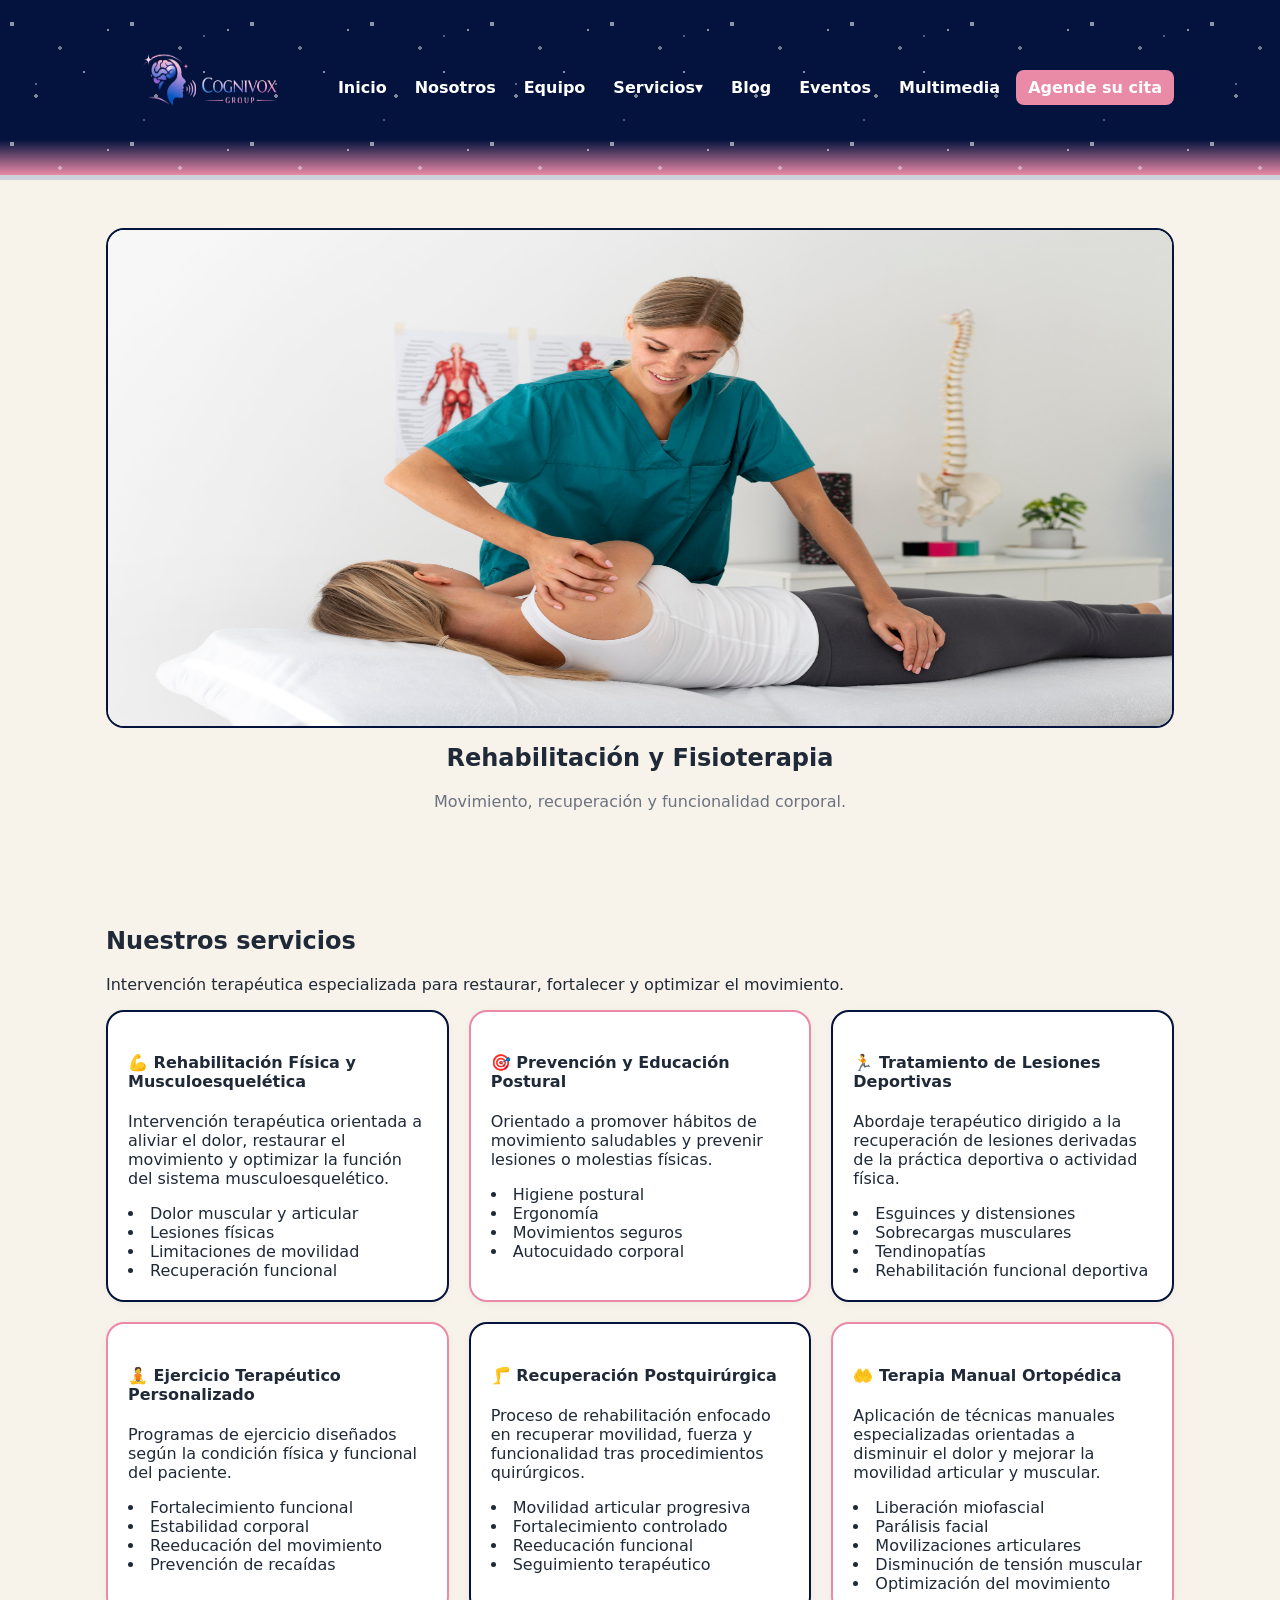
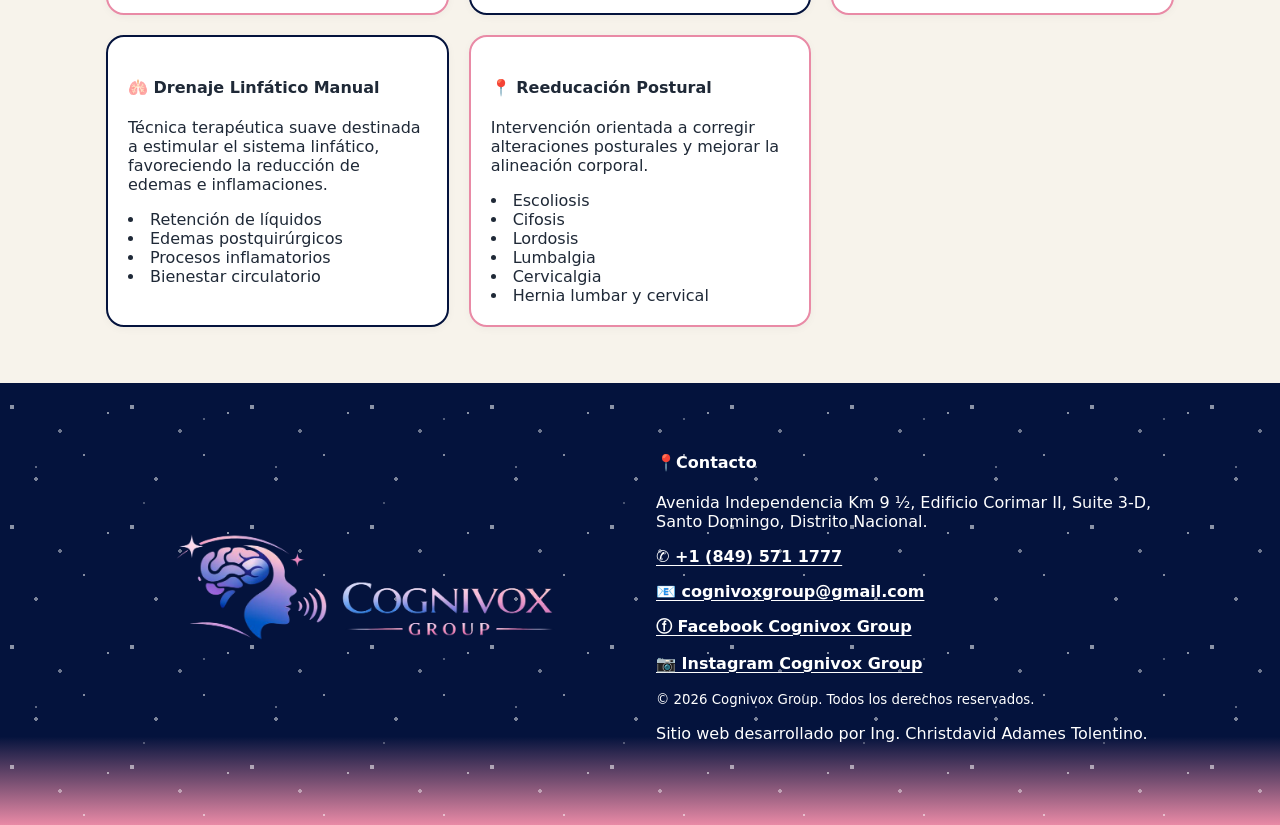
<file: services/rehabilitacion.html>
<!doctype html>
<html lang="es">
<head>
  <meta charset="utf-8" />

  <link rel="icon" href="/favicon.ico" sizes="any">
  <link rel="shortcut icon" href="/favicon.ico">
  <link rel="icon" type="image/png" href="/images/inicio/favicon.png?v=20260217" sizes="32x32">
  <link rel="apple-touch-icon" href="/images/inicio/favicon.png?v=20260217"><meta name="viewport" content="width=device-width,initial-scale=1" />
  <title>Rehabilitación y Fisioterapia – Cognivox Group</title>
  <meta name="description" content="Rehabilitación y Fisioterapia en Cognivox Group: movimiento, recuperación y funcionalidad corporal." />
  <link rel="stylesheet" href="../styles.css" />
</head>

<body>
<a href="https://wa.me/18098014360?text=Hola%20Cognivox%20Group,%20me%20gustar%C3%ADa%20agendar%20una%20cita."
   class="btn btn-float-cita" 
   aria-label="Contactar por WhatsApp">
   <img src="../images/inicio/WhatsApp.svg.png" alt="Botón de WhatsApp">
</a>

  <header class="header-main">
    <div class="container nav">
      <a href="../index.html" aria-label="Ir a inicio">
        <img src="../images/inicio/logo-empresa.png" alt="Logo Cognivox Group" class="logo--header"
             loading="eager" decoding="async"
             onerror="this.src='https://via.placeholder.com/160x64?text=Logo';" />
      </a>

      <nav class="show-md" style="gap:.25rem;" aria-label="Navegación principal">
        <a href="../index.html">Inicio</a>
        <a href="../about.html">Nosotros</a>
        <a href="../equipo.html">Equipo</a>

        <span class="dropdown" id="services">
          <a href="#" id="servicesToggle" aria-haspopup="true" aria-expanded="false">Servicios▾</a>
          <span class="dropdown-menu hidden" id="servicesMenu" role="menu" aria-label="Servicios">
            <a href="./psicologia.html" role="menuitem">Psicología</a>
            <a href="./logopedia.html" role="menuitem">Logopedia</a>
            <a href="./psicomotricidad.html" role="menuitem">Psicomotricidad</a>
            <a href="./rehabilitacion.html" class="active" aria-current="page" role="menuitem">Rehabilitación y Fisioterapia</a>
            <a href="./educativo.html" role="menuitem">Acompañamiento Educativo</a>
            <a href="./formacion.html" role="menuitem">Cognivox Academy</a>
          </span>
        </span>

        <a href="../blog.html">Blog</a>
        <a href="../events.html">Eventos</a>
        <a href="../multimedia.html">Multimedia</a>
        <a href="../contact.html" class="btn-cita">Agende su cita</a>
      </nav>
<button class="menu-btn" id="menuBtn"
        aria-label="Abrir menú"
        aria-controls="mobilePanel"
        aria-expanded="false"
        type="button">☰</button>
    </div>


  <div class="mobile-panel hidden" id="mobilePanel">
    <nav class="mobile-nav-links" aria-label="Navegación móvil">
      <a href="../index.html">Inicio</a>
      <a href="../about.html">Nosotros</a>
      <a href="../equipo.html">Equipo</a>

      <button class="mobile-drop-btn" id="mServicesToggle"
              type="button" aria-expanded="false"
              aria-controls="mServicesMenu">
        Servicios ▾
      </button>

      <div class="mobile-submenu hidden" id="mServicesMenu">
        <a href="./psicologia.html">Psicología</a>
        <a href="./logopedia.html">Logopedia</a>
        <a href="./psicomotricidad.html">Psicomotricidad</a>
        <a href="./rehabilitacion.html">Rehabilitación y Fisioterapia</a>
        <a href="./educativo.html">Acompañamiento Educativo</a>
        <a href="./formacion.html">Cognivox Academy</a>
      </div>

      <a href="../blog.html">Blog</a>
      <a href="../events.html">Eventos</a>
      <a href="../multimedia.html">Multimedia</a>
      <a href="../contact.html" class="btn-cita">Agende su cita</a>
    </nav>
  </div>
  </header>

  <main id="contenido">
    <section class="hero">
      <div class="container" style="text-align:center;">
        <img src="../images/services/hero-rehabilitacion.jpg" alt="Rehabilitación y Fisioterapia"
             class="hero-logopedia"
             loading="eager" decoding="async"
             onerror="this.src='https://via.placeholder.com/1600x500?text=Rehabilitaci%C3%B3n%20y%20Fisioterapia';" />
        <h1 style="margin-top:1rem;">Rehabilitación y Fisioterapia</h1>
        <p class="muted">Movimiento, recuperación y funcionalidad corporal.</p>
      </div>
    </section>

    <section class="section">
      <div class="container">
        <h2>Nuestros servicios</h2>
        <p>Intervención terapéutica especializada para restaurar, fortalecer y optimizar el movimiento.</p>

        <div class="grid grid-3" style="margin-top:1rem;">
          <article class="card" style="border: 2px solid var(--blue-dark);">
            <h4>💪 Rehabilitación Física y Musculoesquelética</h4>
            <p>Intervención terapéutica orientada a aliviar el dolor, restaurar el movimiento y optimizar la función del sistema musculoesquelético.</p>
            <li>Dolor muscular y articular</li>
            <li>Lesiones físicas</li>
            <li>Limitaciones de movilidad</li>
            <li>Recuperación funcional</li>
          </article>

          <article class="card" style="border: 2px solid var(--pink);">
            <h4>🎯 Prevención y Educación Postural</h4>
            <p>Orientado a promover hábitos de movimiento saludables y prevenir lesiones o molestias físicas.</p>
            <li>Higiene postural</li>
            <li>Ergonomía</li>
            <li>Movimientos seguros</li>
            <li>Autocuidado corporal</li>
          </article>

          <article class="card" style="border: 2px solid var(--blue-dark);">
            <h4>🏃 Tratamiento de Lesiones Deportivas</h4>
            <p>Abordaje terapéutico dirigido a la recuperación de lesiones derivadas de la práctica deportiva o actividad física.</p>
            <li>Esguinces y distensiones</li>
            <li>Sobrecargas musculares</li>
            <li>Tendinopatías</li>
            <li>Rehabilitación funcional deportiva</li>
          </article>

          <article class="card" style="border: 2px solid var(--pink);">
            <h4>🧘 Ejercicio Terapéutico Personalizado</h4>
            <p>Programas de ejercicio diseñados según la condición física y funcional del paciente.</p>
            <li>Fortalecimiento funcional</li>
            <li>Estabilidad corporal</li>
            <li>Reeducación del movimiento</li>
            <li>Prevención de recaídas</li>
          </article>

          <article class="card" style="border: 2px solid var(--blue-dark);">
            <h4>🦵 Recuperación Postquirúrgica</h4>
            <p>Proceso de rehabilitación enfocado en recuperar movilidad, fuerza y funcionalidad tras procedimientos quirúrgicos.</p>
            <li>Movilidad articular progresiva</li>
            <li>Fortalecimiento controlado</li>
            <li>Reeducación funcional</li>
            <li>Seguimiento terapéutico</li>
          </article>

          <article class="card" style="border: 2px solid var(--pink);">
            <h4>🤲 Terapia Manual Ortopédica</h4>
            <p>Aplicación de técnicas manuales especializadas orientadas a disminuir el dolor y mejorar la movilidad articular y muscular.</p>
            <li>Liberación miofascial</li>
            <li>Parálisis facial</li>
            <li>Movilizaciones articulares</li>
            <li>Disminución de tensión muscular</li>
            <li>Optimización del movimiento</li>
          </article>

          <article class="card" style="border: 2px solid var(--blue-dark);">
            <h4>🫁 Drenaje Linfático Manual</h4>
            <p>Técnica terapéutica suave destinada a estimular el sistema linfático, favoreciendo la reducción de edemas e inflamaciones.</p>
            <li>Retención de líquidos</li>
            <li>Edemas postquirúrgicos</li>
            <li>Procesos inflamatorios</li>
            <li>Bienestar circulatorio</li>
          </article>

          <article class="card" style="border: 2px solid var(--pink);">
            <h4>📍 Reeducación Postural</h4>
            <p>Intervención orientada a corregir alteraciones posturales y mejorar la alineación corporal.</p>
            <li>Escoliosis</li>
            <li>Cifosis</li>
            <li>Lordosis</li>
            <li>Lumbalgia</li>
            <li>Cervicalgia</li>
            <li>Hernia lumbar y cervical</li>
          </article>
          
        </div>
      </div>
    </section>
  </main>


  <footer class="footer">
    <div class="container grid grid-md-2" style="gap:2rem;">
      <div>
        <img src="../images/inicio/Logo-empresa-footer.png" alt="Logo Cognivox Group" class="logo logo--footer"
             loading="lazy" decoding="async"
             onerror="this.src='https://via.placeholder.com/160x56?text=Logo';" />
      </div>

      <div>
        <h4>📍Contacto</h4>
        <p>Avenida Independencia Km 9 ½, Edificio Corimar II, Suite 3-D, Santo Domingo, Distrito Nacional.</p>
        <!--<p><a href="https://wa.me/18495851999?text=Hola%20Cognivox%20Group,%20me%20gustar%C3%ADa%20agendar%20una%20cita." target="_blank" rel="noopener noreferrer">✆ +1 (849) 585-1999</a></p> -->
        <p><a href="https://wa.me/18495711777?text=Hola%20Cognivox%20Group,%20me%20gustar%C3%ADa%20agendar%20una%20cita." target="_blank" rel="noopener noreferrer">✆ +1 (849) 571 1777</a></p>
        <p><a href="mailto:cognivoxgroup@gmail.com">📧 cognivoxgroup@gmail.com</a></p>
        <p><a href="https://www.facebook.com/CognivoxGroup">ⓕ Facebook Cognivox Group</a></p>
        <p><a href="https://www.instagram.com/cognivoxgroup/">📷 Instagram Cognivox Group</a></p>
        <small>© <span id="y"></span> Cognivox Group. Todos los derechos reservados.</small>
        <p>Sitio web desarrollado por Ing. Christdavid Adames Tolentino.</p>
      </div>
    </div>
  </footer>

  <script src="../script.js"></script>
  <script>document.getElementById('y').textContent=new Date().getFullYear()</script>
</body>
</html>
</file>
<file: styles.css>
/* =========================================================
   0) VARIABLES (COLORES + ESCALAS)
   ========================================================= */
:root{
  /* Marca */
  --blue: #2B4C9A;
  --blue-deep: #1F3C88;
  --soft-blue: #EEF3FF;

  /* Acentos */
  --teal: #1C8A84;
  --yellow: #E7C873;
  --pink: #E98AA6;

  /* Neutros */
  --bg: #F7F3EB;
  --surface: #FFFFFF;
  --text: #1F2937;
  --muted: #6B7280;
  --border: #E6E0D6;

  /* Gradiente */
  --blue-dark: #04133d;
  --blue-mid:  #2B6CB0;

  /* Layout */
  --max: 1100px;
  --gutter: 16px;       /* padding lateral base */
  --radius: 16px;
  --shadow: 0 2px 8px rgba(0,0,0,.08);

  /* Header control (desktop) */
  --header-shift-desktop: 20px;
}

/* =========================================================
   1) BASE (mínimo y estable)
   ========================================================= */
* { box-sizing: border-box; }

html, body {
  margin: 0;
  padding: 0;
  font-family: system-ui, -apple-system, Segoe UI, Roboto, Arial, sans-serif;
  color: var(--text);
  background: var(--bg);
  overflow-x: hidden;
}

img { max-width: 100%; height: auto; display: block; }

a { color: var(--blue); text-decoration: none; }
a:hover { text-decoration: underline; }

.container {
  max-width: var(--max);
  margin: 0 auto;
  padding: 1rem var(--gutter);
}

/* Utilidades */
.hidden { display: none !important; }
.muted  { color: var(--muted); }

.grid { display: grid; gap: 1rem; }

/* Esta clase ya la usas en el HTML: grid-md-2 */
.grid-md-2 { grid-template-columns: 1fr; }

@media (min-width: 768px){
  .grid-md-2 { grid-template-columns: repeat(2, minmax(0, 1fr)); }
}

/* =========================================================
   2) HEADER + NAV (BASE)
   ========================================================= */
.header-main{
  position: sticky;
  top: 0;
  z-index: 50;

  background: linear-gradient(
  180deg,
  var(--blue-dark) 0%,
  var(--blue-dark) 80%,
  var(--pink) 100%
);

  border-bottom: 5px solid rgba(229,231,235,.9);

  display: flex;
  align-items: center;
}

/* Altura del header sin “magia” */
.header-main{
  height: 140px;
}

.header-main .container{
  width: 100%;
}

/* Nav layout */
.nav{
  display: flex;
  align-items: center;
  justify-content: space-between;
  gap: .75rem;
}

/* Logo header */
.logo--header{
  width: auto;
  height: 150px; /* base */
  flex-shrink: 0;
}

/* Links */
.nav a{
  font-weight: 600;
  padding: .5rem .75rem;
  border-radius: .5rem;
}

/* Links en header (blancos) */
.header-main .nav nav > a:not(.btn-cita),
.header-main #servicesToggle{
  color: #fff;
}

.header-main .nav nav > a:not(.btn-cita):hover,
.header-main .nav nav > a:not(.btn-cita).active,
.header-main #servicesToggle:hover{
  color: var(--pink);
  text-decoration: underline;
}

/* Desktop nav visible desde 1100px */
.show-md { display: none; }
@media (min-width: 1100px){
  .show-md { display: inline-flex; align-items: center; gap: .5rem; }
}

/* Botón hamburguesa (si existe en tu HTML en otras páginas) */
.menu-btn{
  display: inline-flex;
  align-items: center;
  justify-content: center;
  width: 44px;
  height: 44px;
  border: 1px solid rgba(229,231,235,.95);
  background: #fff;
  border-radius: 12px;
  cursor: pointer;
}
@media (min-width: 1100px){
  .menu-btn{ display: none; }
}

/* =========================================================
   PANEL MÓVIL DEBAJO DEL HEADER (blanco)
   ========================================================= */

.mobile-panel{
  position: absolute;
  top: 100%;
  left: 0;
  right: 0;
  background: #fff;
  border-bottom: 1px solid rgba(229,231,235,.95);
  padding: .75rem 0;
  z-index: 999;
}

/* Contenedor de links dentro del panel */
.mobile-nav-links{
  max-width: var(--max);
  margin: 0 auto;
  padding: 0 var(--gutter);

  display: grid;
  gap: .45rem;
}

/* Links del panel */
.mobile-nav-links a{
  color: var(--blue);
  font-weight: 700;
  padding: .65rem .75rem;
  border-radius: 12px;
  text-decoration: none;
  background: rgba(31,60,136,.06);
  font-size: 1rem;
  line-height: 1.2;
}

.mobile-nav-links a:hover{
  text-decoration: underline;
}

/* Botón Servicios dentro del panel */
.mobile-drop-btn{
  width: 100%;
  text-align: left;
  border: 1px solid rgba(229,231,235,.95);
  background: rgba(31,60,136,.06);
  color: var(--blue);
  font-weight: 700;
  border-radius: 12px;
  padding: .65rem .75rem;
  cursor: pointer;
  font-size: 1rem;
  line-height: 1.2;
}

/* Submenú Servicios */
.mobile-submenu{
  display: grid;
  gap: .35rem;
  padding-left: .35rem;
}

.mobile-submenu a{
  background: rgba(236,72,153,.08);
}

/* En desktop, nunca se ve el panel */
@media (min-width: 1100px){
  .mobile-panel{ display: none !important; }
}

/* Dropdown */
.dropdown{ position: relative; display: inline-flex; align-items: center; }

.dropdown-menu{
  position: absolute;
  top: 100%;
  left: 0;

  background: #fff;
  border: 1px solid rgba(229,231,235,.95);
  border-radius: 14px;
  min-width: 190px;
  padding: .35rem;

  box-shadow: 0 10px 30px rgba(0,0,0,.12);
  z-index: 999;
}

.header-main .dropdown-menu a{
  display: block;
  padding: .55rem .75rem;
  border-radius: 10px;
  color: var(--blue);
  text-decoration: none;
}

.header-main .dropdown-menu a:hover,
.header-main .dropdown-menu a:focus{
  background: var(--soft-blue);
  outline: none;
}

/* Botón cita */
.btn-cita{
  background: var(--pink);
  color: #fff !important;
  font-weight: 800;
  border-radius: 10px;
  text-decoration: none !important;
  white-space: nowrap;
  display: inline-block;
  padding: .6rem 1rem;
  transition: transform .15s ease, background-color .15s ease;
}

.btn-cita:hover{
  background: var(--pink);
  color: #fff !important;
  transform: scale(1.03);
}
/* Botones estándar */
.btn{
  display: inline-block;
  background: var(--blue-dark);
  color: #fff !important;
  border-radius: 10px;
  font-weight: 800;
  text-decoration: none !important;
  white-space: nowrap;
  padding: .6rem 1rem;
  transition: transform .15s ease, background-color .15s ease, }

.btn:hover{
  background: var(--pink);
  color: #fff !important;
  transform: scale(1.03);
}

.btn-index{
  display: flex;
  background: var(--pink);
  color: #fff !important;
  border-radius: 10px;
  font-weight: 800;
  text-decoration: none !important;
  white-space: nowrap;
  padding: .6rem 1rem;
  transition: transform .15s ease, background-color .15s ease,}

.btn-index:hover{
  background: var(--pink);
  color: #fff !important;
  transform: scale(1.03);
}

.btn-float-cita {
    position: fixed;
    right: 16px;
    bottom: 16px;
    z-index: 9999;
    box-shadow: 0 10px 30px rgba(0, 0, 0, .18);
    
    width: 65px;
    height: 65px;
    border-radius: 50%;
    
    display: flex;
    align-items: center;
    justify-content: center;
    overflow: hidden;
    
 
    padding: 0; 
    min-width: 0; 
    
  
    opacity: 0;
    visibility: hidden;
    pointer-events: none;
    transform: translateX(10px) translateY(10px);
    transition: opacity .35s ease, transform .35s ease, visibility 0s linear .35s;
}


.btn-float-cita img {
    width: 100%;
    height: 100%;
    object-fit: cover;
    display: block;
}

.btn-float-cita.is-visible {
    opacity: 1;
    visibility: visible;
    pointer-events: auto;
    transform: translateX(0) translateY(0);
    transition: opacity .35s ease, transform .35s ease, visibility 0s;
}

/* =========================================================
   3) HERO (BASE: móvil-first)
   ========================================================= */
/* HERO CONTENEDOR GENERAL */
.hero{
  background: var(--bg); /* color crema */
}

/* CONTENEDORES INTERNOS */
.hero-left{
  background: var(--blue-dark);
  border: 2px solid var(--pink);
  border-radius: 18px;
  padding: 0;
  width: 100%;
  min-width: 0;
  height: 370px;
  max-height: none;
  overflow: hidden;
}

.hero-right{
  background: var(--pink);
  border: 2px solid var(--pink);
  border-radius: 18px;
  padding: 0;
  width: 100%;
  min-width: 0;
  height: 370px;
  max-height: none;
  overflow: hidden;
}

/* Ajuste visual para que no se peguen */
.hero-left{
  margin-bottom: 1rem;
}

@media (min-width: 768px){
  .hero-left{
    margin-bottom: 0;
  }
}

/* Tu HTML ya tiene grid-md-2 dentro de .hero:
   <div class="container grid grid-md-2 hero-grid"> ... */
.hero-grid{
  align-items: stretch;
  gap: .5rem;
}

/* Columnas */
.hero-left,
.hero-right{
  display: flex;
  align-items: center;
  justify-content: center;
}

@media (min-width: 768px){
  .hero-left,
  .hero-right{
    align-items: center;
  }
}

.hero-psicologia{
  background: transparent;
  border: 2px solid var(--pink);
  border-radius: 18px;
  padding: 0;
  width: 100%;
  min-width: 0;
  height: 500px;
  max-height: none;
  overflow: hidden;
}

.hero-logopedia{
  background: transparent;
  border: 2px solid var(--blue-dark);
  border-radius: 18px;
  padding: 0;
  width: 100%;
  min-width: 0;
  height: 500px;
  max-height: none;
  overflow: hidden;
}

.hero-formacion{
  background: transparent;
  border: 2px solid var(--pink);
  border-radius: 18px;
  padding: 0;
  width: 100%;
  min-width: 0;
  height: 500px;
  max-height: none;
  overflow: hidden;
}

.hero-psicomotricidad{
  background: transparent;
  border: 2px solid var(--blue-dark);
  border-radius: 18px;
  padding: 0;
  width: 100%;
  min-width: 0;
  height: 500px;
  max-height: none;
  overflow: hidden;
}

.hero-educativo{
  background: transparent;
  border: 2px solid var(--pink);
  border-radius: 18px;
  padding: 0;
  width: 100%;
  min-width: 0;
  height: 500px;
  max-height: none;
  overflow: hidden;
}

/* Logo-eslogan (flujo normal, NO absolute) */
.logo-eslogan{
  width: min(520px, 92vw);
  border-radius: var(--radius);
  pointer-events: none;
  margin-inline: auto;
}

/* Carrusel */
.hero-visual{
  width: 100%;
  height: 100%;
  min-height: 100%;
  border-radius: 0;
  overflow: hidden;
  box-shadow: var(--shadow);
  position: relative;
  flex: 1;
}

.hero-visual img{
  position: absolute;
  inset: 0;
  width: 100%;
  height: 100%;
  object-fit: cover;
  object-position: center;
  opacity: 0;
  transition: opacity 600ms ease;
  will-change: opacity;
}

.hero-visual img:first-child{
  opacity: 1;
}

/* =========================================================
   HERO – TICKER (tren de letras)
   ========================================================= */

.hero-ticker{
  margin-top: 1.25rem;
  background: var(--blue-dark);
  border: 2px solid var(--pink);
  border-radius: 22px;
  overflow: hidden;
  box-shadow: var(--shadow);
  position: relative;
  padding-block: 1.6rem;
}

/* estrellas */
.hero-ticker::before{
  content: "";
  position: absolute;
  inset: 0;
  pointer-events: none;
  z-index: 0;

  background-image:
    radial-gradient(10px 10px at 10% 20%, rgba(255,255,255,.9) 40%, transparent 20%),
    radial-gradient(9px 9px at 30% 80%, rgba(255,255,255,.8) 40%, transparent 20%),
    radial-gradient(8px 8px at 70% 30%, rgba(255,255,255,.7) 40%, transparent 20%),
    radial-gradient(7px 7px at 85% 70%, rgba(255,255,255,.6) 40%, transparent 20%),
    radial-gradient(6px 6px at 55% 55%, rgba(255,255,255,.55) 40%, transparent 20%);
  opacity: .40;
}

/* Track animado */
.ticker-track{
  position: relative;
  z-index: 1;

  display: flex;
  align-items: center;

  width: max-content;
  will-change: transform;

  /* La distancia la setea JS en px */
  --ticker-distance: 600px;
  animation: tickerMove 18s linear infinite;
}

/* cada mitad idéntica */
.ticker-group{
  display: inline-flex;
  align-items: center;
  gap: 2.2rem;
  padding: .35rem 1.6rem;
  white-space: nowrap;
}

.ticker-text{
  color: #fff;
  font-weight: 900;
  letter-spacing: .8px;

  /* MÁS GRANDE */
  font-size: clamp(1.8rem, 2.4vw, 2.6rem);
  line-height: 1;
}

@keyframes tickerMove{
  from { transform: translate3d(0,0,0); }
  to   { transform: translate3d(calc(-1 * var(--ticker-distance)),0,0); }
}

@media (prefers-reduced-motion: reduce){
  .ticker-track{ animation: none; }
}

/* Animaciones (si tu JS las usa) */
@keyframes slideInLeft {
  from { opacity: 0; transform: translateX(-28px); }
  to   { opacity: 1; transform: translateX(0); }
}
@keyframes slideInRight {
  from { opacity: 0; transform: translateX(28px); }
  to   { opacity: 1; transform: translateX(0); }
}

.hero-visual.is-animating img { animation: slideInRight .6s ease; }
.hero-caption.is-animating    { animation: slideInLeft  .6s ease; }

@media (prefers-reduced-motion: reduce){
  .hero-visual.is-animating img,
  .hero-caption.is-animating{
    animation: none;
  }
}

/* =========================================================
   4) TARJETAS / SECCIONES / FOOTER (BASE)
   ========================================================= */
.section{ padding: .50rem 0; }

.card{
  background: #fff;
  border: 1px solid rgba(229,231,235,.95);
  border-radius: 18px;
  padding: 1.25rem;
  box-shadow: 0 2px 8px rgba(0,0,0,.04);
}

/* =========================================================
                     CARDS DEL INDEX
   ========================================================= */
.services-grid .service-card{
  background: var(--blue-dark);
  color: #fff;
  border-color: rgba(233,138,166,.8);
  border-radius: 18px;
  padding: 1.25rem;
  box-shadow: 0 2px 8px rgba(0,0,0,.04);
}

.services-grid .service-img-1{
  width: 100%;
  height: 200px;
  max-width: none;
  object-fit: contain;
  display: block;
  margin: 0 auto .1rem;
  transform: scale(1.2);
}

.services-grid .service-img-2{
  width: 100%;
  height: 200px;
  max-width: none;
  object-fit: contain;
  display: block;
  margin: 0 auto .1rem;
  transform: scale(1.2);
}

.services-grid .service-img-3{
  width: 100%;
  height: 200px;
  max-width: none;
  object-fit: contain;
  display: block;
  margin: 0 auto .1rem;
  transform: scale(1.2);
}

.services-grid .service-img-4{
  width: 100%;
  height: 200px;
  max-width: none;
  object-fit: contain;
  display: block;
  margin: 0 auto .1rem;
  transform: scale(1.2);
}

.services-grid .service-img-5{
  width: 100%;
  height: 200px;
  max-width: none;
  object-fit: contain;
  display: block;
  margin: 0 auto .1rem;
  transform: scale(1.1);
}

.services-grid .service-img-6{
  width: 100%;
  height: 200px;
  max-width: none;
  object-fit: contain;
  display: block;
  margin: 0 auto .1rem;
  transform: scale(1.1);
}

.services-grid .service-img{
  max-width: none;
}

.card-index-1{
  background: #fff;
  border: 2px solid var(--pink);
  border-radius: 18px;
  padding: 1.25rem;
  box-shadow: 0 2px 8px rgba(0,0,0,.04);
}

.card-index-2{
  background: #fff;
  border: 2px solid var(--blue-dark);
  border-radius: 18px;
  padding: 1.25rem;
  box-shadow: 0 2px 8px rgba(0,0,0,.04);
}

.card-index-3{
  background: #fff;
  border: 2px solid var(--pink);
  border-radius: 18px;
  padding: 1.25rem;
  box-shadow: 0 2px 8px rgba(0,0,0,.04);
}

/* =========================================================
   ABOUT (Nosotros) – Grid base (móvil)
   ========================================================= */
.about-grid{
  display: grid;
  grid-template-columns: 1fr; /* móvil: apilado */
  gap: 1rem;
}

/* ABOUT – bloques Misión / Visión / Valores */
.info-block{
  background: var(--blue-dark);
  color: #fff;
  border: 2px solid var(--pink);
}

.info-block-2 p,
.info-block-2 li,
.info-block-2 strong{
color: var(--text);
margin: 0.35rem 0;
}

.info-block-2{
  background: var(--bg);
  border: 2px solid var(--blue-dark);
}

.info-mision .block-icon{
  display: grid;
  place-items: center;
  margin: 0 auto 1rem; /* centrado + separación abajo */
  width: 96px;         /* ajusta si quieres */
  height: 96px;
}

.info-vision .block-icon{
  display: grid;
  place-items: center;
  margin: 0 auto 1rem; /* centrado + separación abajo */
  width: 96px;         /* ajusta si quieres */
  height: 96px;
}

.info-valores .block-icon{
  display: grid;
  place-items: center;
  margin: 0 auto 1rem; /* centrado + separación abajo */
  width: 96px;         /* ajusta si quieres */
  height: 96px;
}

.info-mision,
.info-valores{
  background: linear-gradient(
    to bottom, 
    var(--blue-dark) 0%,
    var(--pink) 50%,
    var(--blue-mid) 95%,
    var(--blue-dark) 100%
  ) !important;

  display: flex;
  flex-direction: column;
  color: white;
}

.valor-item {
  display: flex;
  align-items: center;
  gap: 10px;
  margin-bottom: 5px;
}

.info-vision{
  background: linear-gradient(
    to bottom, 
    #941077 0%,
    #F06CD3 50%,
    #F8BEEC 70%,
    #FDE8F8 100%
  ) !important;
.ring-teal p{
margin-top: 2rem;
 }
}

/* ABOUT – tamaño de iconos */
.MisionPNG,
.ValoresPNG{
  width: 100%;
  height: auto;
  transform: scale(2.35);
  margin-top: 1.0rem;
}
.VisionPNG{
  width: 100%;
  height: auto;
  transform: scale(1.75);
  margin-top: 1.0rem;

  display: flex;
  flex-direction: column;
}

.MisionFooterPNG,
.VisionFooterPNG{
 margin-left: 25px;
}

.VisionFooterPNG{
margin-top: 4rem;
}

.valor-item {
  display: flex;
  align-items: center;
  gap: 10px;
  margin-bottom: 8px;
}

.ListaValoresPNG {
  width: 25px; 
  height: 25px;
  object-fit: contain;
}

/* ABOUT: centra los íconos/imágenes */
.info-block .block-icon{
  display: grid;
  place-items: center;
  margin: 0 auto 1rem; /* centrado + separación abajo */
  width: 96px;         /* ajusta si quieres */
  height: 96px;
}

.info-block .block-icon img{
  display: block;
  max-width: 100%;
  height: auto;
}

.footer{
  color: #fff;
  background: linear-gradient(
  180deg,
  var(--blue-dark) 0%,
  var(--blue-dark) 80%,
  var(--pink) 100%
);
  padding: 2rem 0;
  margin-top: 2rem;
}

.footer a{
  color: #fff;
  font-weight: 800;
  text-decoration: underline;
  text-underline-offset: 3px;
}

/* =========================================================
   ABOUT – Equipo (info-block-2)
   ========================================================= */

/* Crea la grilla de 2 columnas (tu HTML usa: class="grid grid-2") */
.grid-about{
  grid-template-columns: 1fr;
  justify-items: center;
  align-items: stretch;
}

/* Desktop / tablet: 2 columnas */
@media (min-width: 768px){
  .grid-about{
    grid-template-columns: repeat(2, minmax(0, 420px)); 
    justify-content: center;
    column-gap: 1.25rem;
    row-gap: 1.25rem;
  }
}

/* Reduce tamaño de los cards del equipo */
.info-block-2{
  width: 100%;
  max-width: 420px; 
  padding: 1rem;
  border-radius: 18px;
}

/* Centra la imagen del team dentro del card */
.info-block-2 .img-equipo{
  display: block;
  margin: 0 auto 0.75rem;
}

/* Foto circular (estilo “avatar”) */
.img-equipo-1{
  width: 400px;
  height: 400px;
  border-radius: 50%;
  object-fit: cover;
  object-position: center 30%;
  border: 3px solid rgba(233,138,166,.85);
}

.img-equipo-2{
  width: 400px;
  height: 400px;
  border-radius: 50%;
  object-fit: cover;
  object-position: center 20%;
  border: 3px solid rgba(4, 19, 61);
}

.img-equipo-3{
  width: 400px;
  height: 400px;
  border-radius: 50%;
  object-fit: cover;
  object-position: center 20%;
  border: 3px solid rgba(4, 19, 61);
}

.img-equipo-4{
  width: 400px;
  height: 400px;
  border-radius: 50%;
  object-fit: cover;
  object-position: center 20%;
  border: 3px solid rgba(233,138,166,.85);
}

.img-equipo-5{
  width: 400px;
  height: 400px;
  border-radius: 50%;
  object-fit: cover;
  object-position: center 20%;
  border: 3px solid rgba(233,138,166,.85);
}

/* (Opcional) bajar un poco el tamaño del nombre para que no se vea enorme */
.info-block-2 h2{
  font-size: 1.70rem;
  line-height: 1.2;
  margin: 0.35rem 0 0.25rem;
  color: var(--blue-dark);
}

.cover-1{
  width: 100%;
  max-width: 420px; 
  padding: 1rem;
  border-radius: 18px;
}

.cover-2{
  width: 100%;
  height: 100%;
  max-width: 420px;
  max-height: 265px;
  padding: 1rem;
  border-radius: 18px;
}

.cover-3{
  width: 100%;
  max-width: 420px; 
  padding: 1rem;
  border-radius: 18px;
}

/* =========================================================
                  CARDS DEL SERVICIO PSICOLOGIA
   ========================================================= */

.card-psicologia-1{
  background: #fff;
  border: 2px solid var(--pink);
  border-radius: 18px;
  padding: 1.25rem;
  box-shadow: 0 2px 8px rgba(0,0,0,.04);
}

.card-psicologia-2{
  background: #fff;
  border: 2px solid var(--blue-dark);
  border-radius: 18px;
  padding: 1.25rem;
  box-shadow: 0 2px 8px rgba(0,0,0,.04);
}

.card-modalidad{
  background: #fff;
  border: 2px solid var(--pink);
  border-radius: 18px;
  grid-column: 2;
  padding: 1.25rem;
  box-shadow: 0 2px 8px rgba(0,0,0,.04);
}

.lista-psicologia li::marker {
  color: #62b825;
  font-size: 1.5rem;
}

/* =========================================================
                  CARDS DEL SERVICIO LOGOPEDIA
   ========================================================= */

.card-logopedia-1{
  background: #fff;
  border: 2px solid var(--blue-dark);
  border-radius: 18px;
  padding: 1.25rem;
  box-shadow: 0 2px 8px rgba(0,0,0,.04);
}

.card-logopedia-2{
  background: #fff;
  border: 2px solid var(--pink);
  border-radius: 18px;
  padding: 1.25rem;
  box-shadow: 0 2px 8px rgba(0,0,0,.04);
}

.card-logopedia-3{
  background: #fff;
  border: 2px solid var(--blue-dark);
  border-radius: 18px;
  padding: 1.25rem;
  box-shadow: 0 2px 8px rgba(0,0,0,.04);
  grid-column: 2;
}

.lista-logopedia li::marker {
  color: #40e0d0;
  font-size: 1.5rem;
}

/* =========================================================
                  CARDS DEL SERVICIO FORMACION
   ========================================================= */

.card-formacion-1{
  background: #fff;
  border: 2px solid var(--pink);
  border-radius: 18px;
  padding: 1.25rem;
  box-shadow: 0 2px 8px rgba(0,0,0,.04);
}

.card-formacion-2{
  background: #fff;
  border: 2px solid var(--blue-dark);
  border-radius: 18px;
  padding: 1.25rem;
  box-shadow: 0 2px 8px rgba(0,0,0,.04);
}

.lista-formacion li::marker {
  color: #8400e0;
  font-size: 1.5rem;
}

/* =========================================================
            CARDS DEL SERVICIO PSICOMOTRICIDAD
   ========================================================= */

.card-psicomotricidad-1{
  background: #fff;
  border: 2px solid var(--blue-dark);
  border-radius: 18px;
  padding: 1.25rem;
  box-shadow: 0 2px 8px rgba(0,0,0,.04);
}

.card-psicomotricidad-2{
  background: #fff;
  border: 2px solid var(--pink);
  border-radius: 18px;
  padding: 1.25rem;
  box-shadow: 0 2px 8px rgba(0,0,0,.04);
}

.card-psicomotricidad-3{
  background: #fff;
  border: 2px solid var(--blue-dark);
  border-radius: 18px;
  padding: 1.25rem;
  box-shadow: 0 2px 8px rgba(0,0,0,.04);
}

.lista-psicomotricidad li::marker {
  color: #FF8000;
  font-size: 1.5rem;
}

/* =========================================================
            CARDS DEL SERVICIO EDUCATIVO
   ========================================================= */

.card-educativo-1{
  background: #fff;
  border: 2px solid var(--pink);
  border-radius: 18px;
  padding: 1.25rem;
  gap: 2rem;
  box-shadow: 0 2px 8px rgba(0,0,0,.04);
}

.card-educativo-2{
  background: #fff;
  border: 2px solid var(--blue-dark);
  border-radius: 18px;
  padding: 1.25rem;
  gap: 2rem;
  box-shadow: 0 2px 8px rgba(0,0,0,.04);
}

.lista-educativo li::marker {
  color: #0000FF;
  font-size: 1.5rem;
}

/* =========================================================
            CARDS CONTACTO
   ========================================================= */

.card-contact{
background: #fff;
grid-column: 1 / -1;
justify-self: center;
width: min(760px, 100%);
border: 1px solid rgba(229,231,235,.95);
border-radius: 18px;
padding: 1.25rem;
box-shadow: 0 2px 8px rgba(0,0,0,.04);
}

/* =========================================================
   5) REGLAS PARA MÓVIL (PORTRAIT / LANDSCAPE)
   ========================================================= */

/* MÓVIL PORTRAIT (default): ya está cubierto por la base */

/* MÓVIL LANDSCAPE: ajusta alturas y tamaños para no “comerse” la pantalla */
/* MÓVIL VERTICAL (≤767): cards en 1 columna */
@media (max-width: 767px) and (orientation: portrait){
  .grid-3{
    grid-template-columns: 1fr;
  }
     /* Servicios (Home): evita que las imágenes se vean estiradas en móvil */
  .services-grid img[class^="service-img-"]{
    width: 100%;
    height: auto;
    max-height: 160px;
    object-fit: contain;
  }

  /* En móvil, quitamos escalados que pueden dar sensación de “alargado” */
  .services-grid .service-img-3,
  .services-grid .service-img-5{
    transform: none;
  }

  /* Héroes de páginas de servicios: reduce altura en móvil */
  .hero-psicologia,
  .hero-logopedia,
  .hero-psicomotricidad,
  .hero-educativo,
  .hero-formacion{
    width: 100%;
    height: auto;
    aspect-ratio: 16 / 9;
    object-fit: cover;
    object-position: center;
  }
    .card-modalidad,
    .card-logopedia-3{
     grid-column: auto;
  }
   .footer{
padding: 1.25rem 0;
}

.footer .container.grid{
gap: 1rem !important;
}

.footer h4{
    margin-top: 0;
  }

.footer p{
    margin: .45rem 0;
  }
 }
}

@media (max-width: 767px) and (orientation: landscape){
  .header-main{ height: 120px; }
  .logo--header{ height: 120px; }

  .hero{ padding: 1rem 0 1.5rem; }
  .hero-visual{ aspect-ratio: 16 / 7; }
  .hero-caption{ font-size: clamp(1.15rem, 3.2vw, 1.9rem); }

  .services-grid{
  grid-template-columns: repeat(3, minmax(0, 1fr));
  }
}

/* =========================================================
   6) REGLAS PARA TABLET (PORTRAIT / LANDSCAPE)
   ========================================================= */

/* TABLET PORTRAIT (768–1023): dos columnas, pero equilibradas */
@media (min-width: 768px) and (max-width: 1023px) and (orientation: portrait){
  .header-main{ height: 160px; }
  .logo--header{ height: 150px; }

  .hero-left{ justify-content: center; }  /* logo hacia la derecha */
  .hero-right{ justify-content: center; } /* carrusel hacia la izquierda */
  .logo-eslogan{ width: min(520px, 44vw); }
  .hero-visual{ width: min(820px, 50vw); }
}

/* TABLET LANDSCAPE (768–1023): más ancho, el carrusel crece */
@media (min-width: 768px) and (max-width: 1023px) and (orientation: landscape){
  .header-main{ height: 160px; }
  .logo--header{ height: 150px; }

  .hero-left{ justify-content: center; }
  .hero-right{ justify-content: center; }
  .logo-eslogan{ width: min(560px, 40vw); }
  .hero-visual{ width: min(900px, 56vw); }
   
  .grid-3{
  display: grid;
  grid-template-columns: repeat(3, minmax(0, 1fr));
  gap: 1rem;}

  .services-grid{
    grid-template-columns: repeat(6, minmax(0, 1fr));
  }
  .services-grid > div{
    grid-column: span 2;
  }
  .services-grid .service-card-4{ grid-column: 2 / span 2; }
  .services-grid .service-card-5{ grid-column: 4 / span 2; }
}

   /* ABOUT (Nosotros): tablet y superior */
@media (min-width: 768px){
  .about-grid{
    grid-template-columns: repeat(3, minmax(0, 1fr)); /* misión | visión | valores */
    align-items: stretch;
  }
}

/* =========================================================
   7) REGLAS PARA PC / LAPTOP (DESKTOP)
   ========================================================= */

/* DESKTOP BASE (>= 1024) */
@media (min-width: 1024px){
  .header-main{ height: 180px; }
  .logo--header{ height: 170px; }

  /* Hero en 2 columnas bien marcadas */
  .hero{ padding: 2rem 0 2.5rem; }
  .hero-left{ justify-content: center; }
  .hero-right{ justify-content: center; }

  .logo-eslogan{ width: clamp(420px, 34vw, 600px); }
  .hero-visual{ width: clamp(560px, 46vw, 980px); }

  .grid-3{
  display: grid;
  grid-template-columns: repeat(3, minmax(0, 1fr));
  gap: 1.25rem;}
}

/* DESKTOP NAV REAL (>= 1100) + SHIFT CONTROL */
@media (min-width: 1100px){
  /* 6 columnas virtuales para poder centrar la última fila */
  .services-grid{
    grid-template-columns: repeat(6, minmax(0, 1fr));
  }

  /* Todas las cards ocupan 2 columnas (equivale a 3 cards por fila) */
  .services-grid > div{
    grid-column: span 2;
  }

  /* Última fila centrada: 4 y 5 quedan debajo del “hueco” central */
  .services-grid .service-card-4{
    grid-column: 2 / span 2; /* columnas 2-3 */
  }
  .services-grid .service-card-5{
    grid-column: 4 / span 2; /* columnas 4-5 */
  }
}

/* =========================================================
   ESTRELLAS – EFECTO CONSTELACIÓN
   ========================================================= */

.header-main{
  position: relative;
  overflow: visible;
}

.footer{
  position: relative;
  overflow: hidden;
}

.header-main > *,
.footer > * {
  position: relative;
  z-index: 1;
}

/* 🌌 Capa 1 – Muchas estrellas pequeñas */
.header-main::before,
.footer::before {
  content: "";
  position: absolute;
  inset: 0;
  pointer-events: none;
  z-index: 0;

  background-image:
    radial-gradient(6px 6px at 10% 20%, rgba(255,255,255,.9) 40%, transparent 41%),
    radial-gradient(5px 5px at 30% 80%, rgba(255,255,255,.8) 40%, transparent 41%),
    radial-gradient(4px 4px at 50% 40%, rgba(255,255,255,.7) 40%, transparent 41%),
    radial-gradient(3px 3px at 70% 60%, rgba(255,255,255,.85) 40%, transparent 41%),
    radial-gradient(2px 2px at 90% 25%, rgba(255,255,255,.9) 40%, transparent 41%);

  background-size: 120px 120px; /* 🔥 MÁS estrellas */
  opacity: 0.6;
}

/* ✨ Capa 2 – Estrellas medianas */
.header-main::after,
.footer::after {
  content: "";
  position: absolute;
  inset: 0;
  pointer-events: none;
  z-index: 0;

  background-image:
    radial-gradient(2px 2px at 15% 35%, rgba(255,255,255,.8) 40%, transparent 41%),
    radial-gradient(2px 2px at 60% 50%, rgba(255,255,255,.6) 40%, transparent 41%),
    radial-gradient(2px 2px at 85% 15%, rgba(255,255,255,.7) 40%, transparent 41%);

  background-size: 240px 240px;
  opacity: 0.45;
}

/* ✨ Animación suave */
@keyframes starsGlow {
  0%, 100% { opacity: .4; }
  50% { opacity: .75; }
}

.header-main::before,
.footer::before {
  animation: starsGlow 6s ease-in-out infinite;
}
/* =========================================================
   HOTFIX MENÚ MÓVIL (solo <1100px)
   - Panel blanco debajo del header
   - btn-cita siempre rosa en panel móvil
   - Mantener sticky (evitar que estrellas lo rompa)
   ========================================================= */

/* 1) Evita que el bloque de estrellas te rompa el sticky */
.header-main{
  position: sticky;
  top: 0;
}

/* 2) SOLO móvil/tablet: header apilado para que el panel quede debajo */
@media (max-width: 1099px){
  .header-main{
    display: flex;
    flex-direction: column; /* 👈 clave: panel debajo */
    align-items: stretch;
    height: auto;           /* 👈 evita que “corte” el panel */
  }

  /* Barra superior (logo + hamburguesa) mantiene tu alto */
  .header-main .container.nav{
    height: 140px;
    display: flex;
    align-items: center;
  }

  /* Panel móvil: ya NO absolute, para que empuje el contenido */
  .mobile-panel{
    position: static !important;
    width: 100%;
    z-index: auto;
  }

  /* btn-cita siempre rosa dentro del panel */
  .mobile-nav-links a.btn-cita{
    background: var(--pink) !important;
    color: #fff !important;
    text-decoration: none !important;
  }
  .mobile-nav-links a.btn-cita:hover{
    background: var(--pink) !important;
  }
}
/* =========================================================
   MÓVIL HORIZONTAL: menú en grilla 3x3 + cita abajo
   ========================================================= */
@media (max-width: 1099px) and (orientation: landscape){
  /* los botones se ordenan en 3 columnas */
  .mobile-nav-links{
    display: grid;
    grid-template-columns: repeat(3, minmax(0, 1fr));
    gap: .45rem;
  }

  /* que los items (a y button) ocupen toda su celda */
  .mobile-nav-links a,
  .mobile-nav-links button{
    width: 100%;
  }

  /* El botón "Servicios" debe comportarse como “tile” */
  .mobile-drop-btn{
    margin: 0; /* por si tuvieras márgenes viejos */
  }

  /* El submenú debe ocupar toda la fila y verse debajo del botón */
  .mobile-submenu{
    grid-column: 1 / -1;
    padding-left: 0;
    margin-top: .2rem;

    /* opcional: que los servicios también vayan en 3 columnas */
    display: grid;
    grid-template-columns: repeat(3, minmax(0, 1fr));
    gap: .35rem;
  }

  /* "Agende su cita" siempre al final ocupando toda la fila */
  .mobile-nav-links a.btn-cita{
    grid-column: 1 / -1;
  }
 }
}

.hide-visually{
  display:none;
}
</file>
